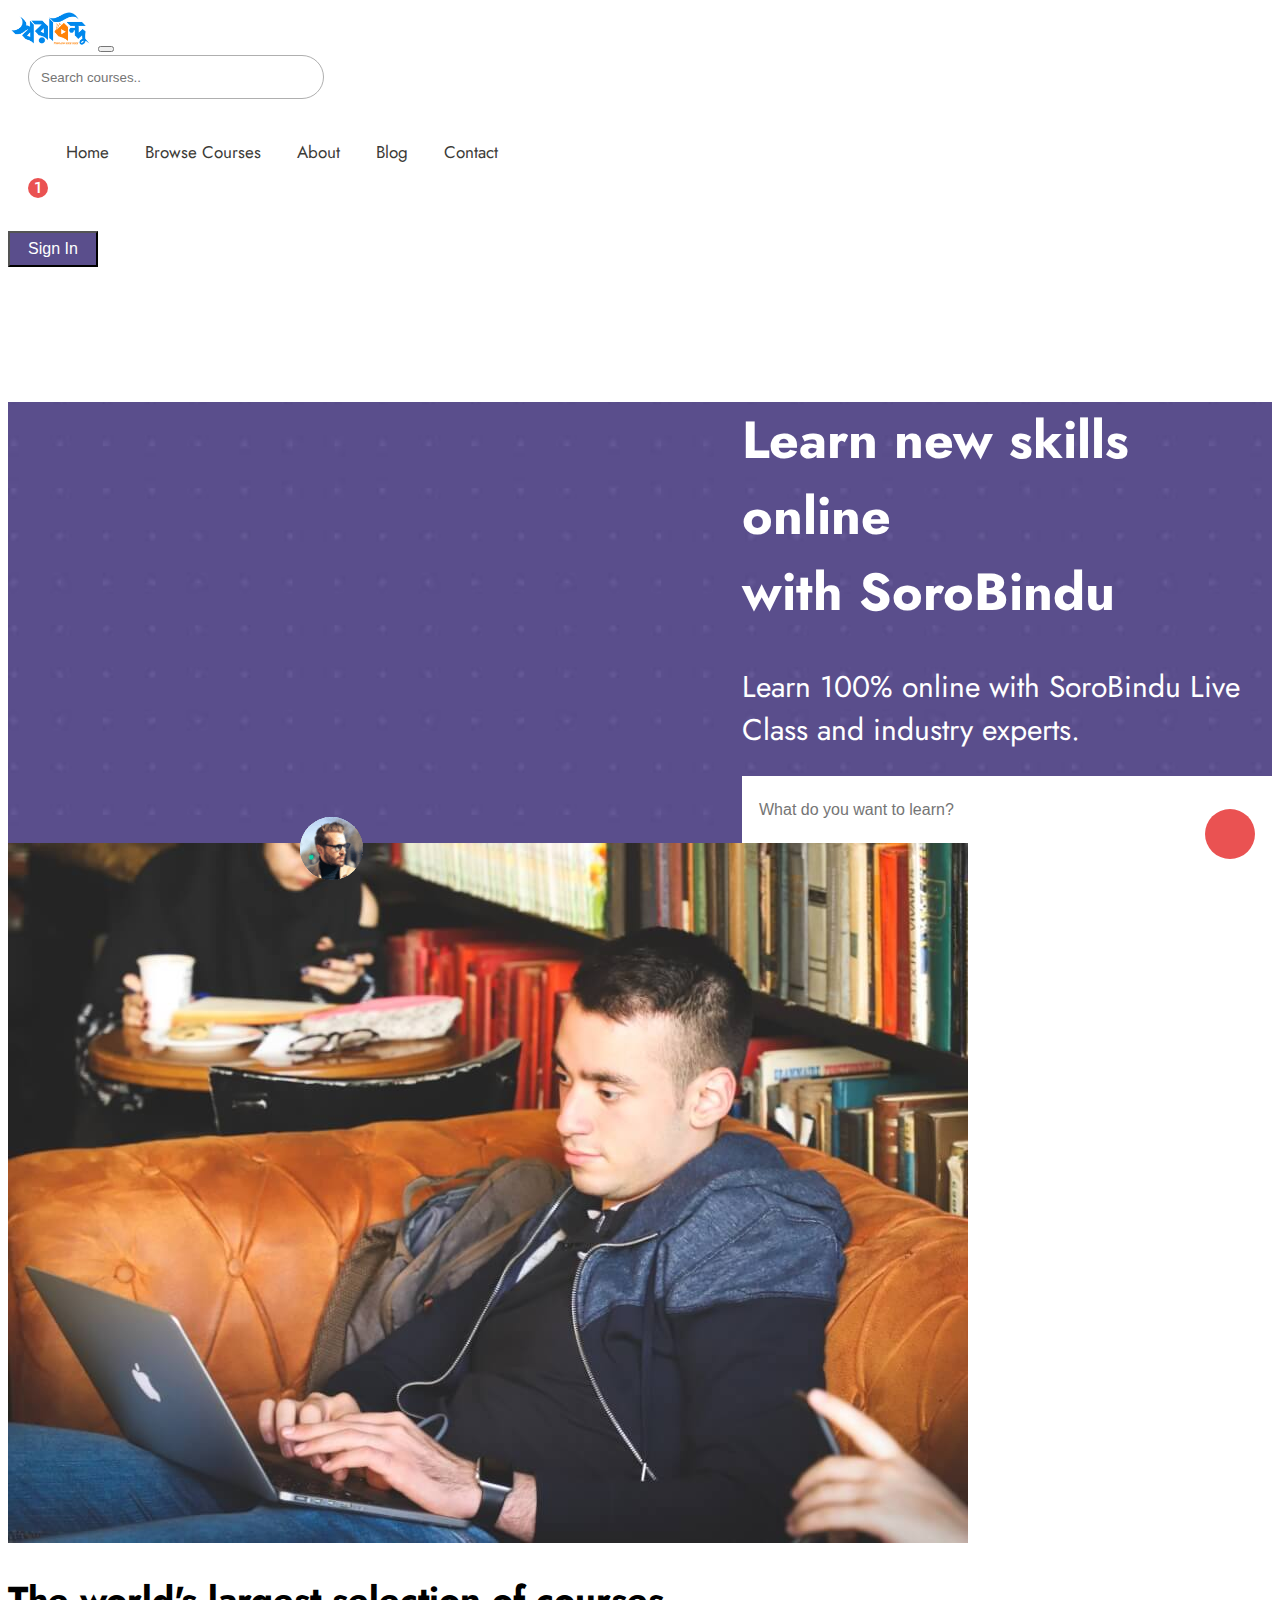
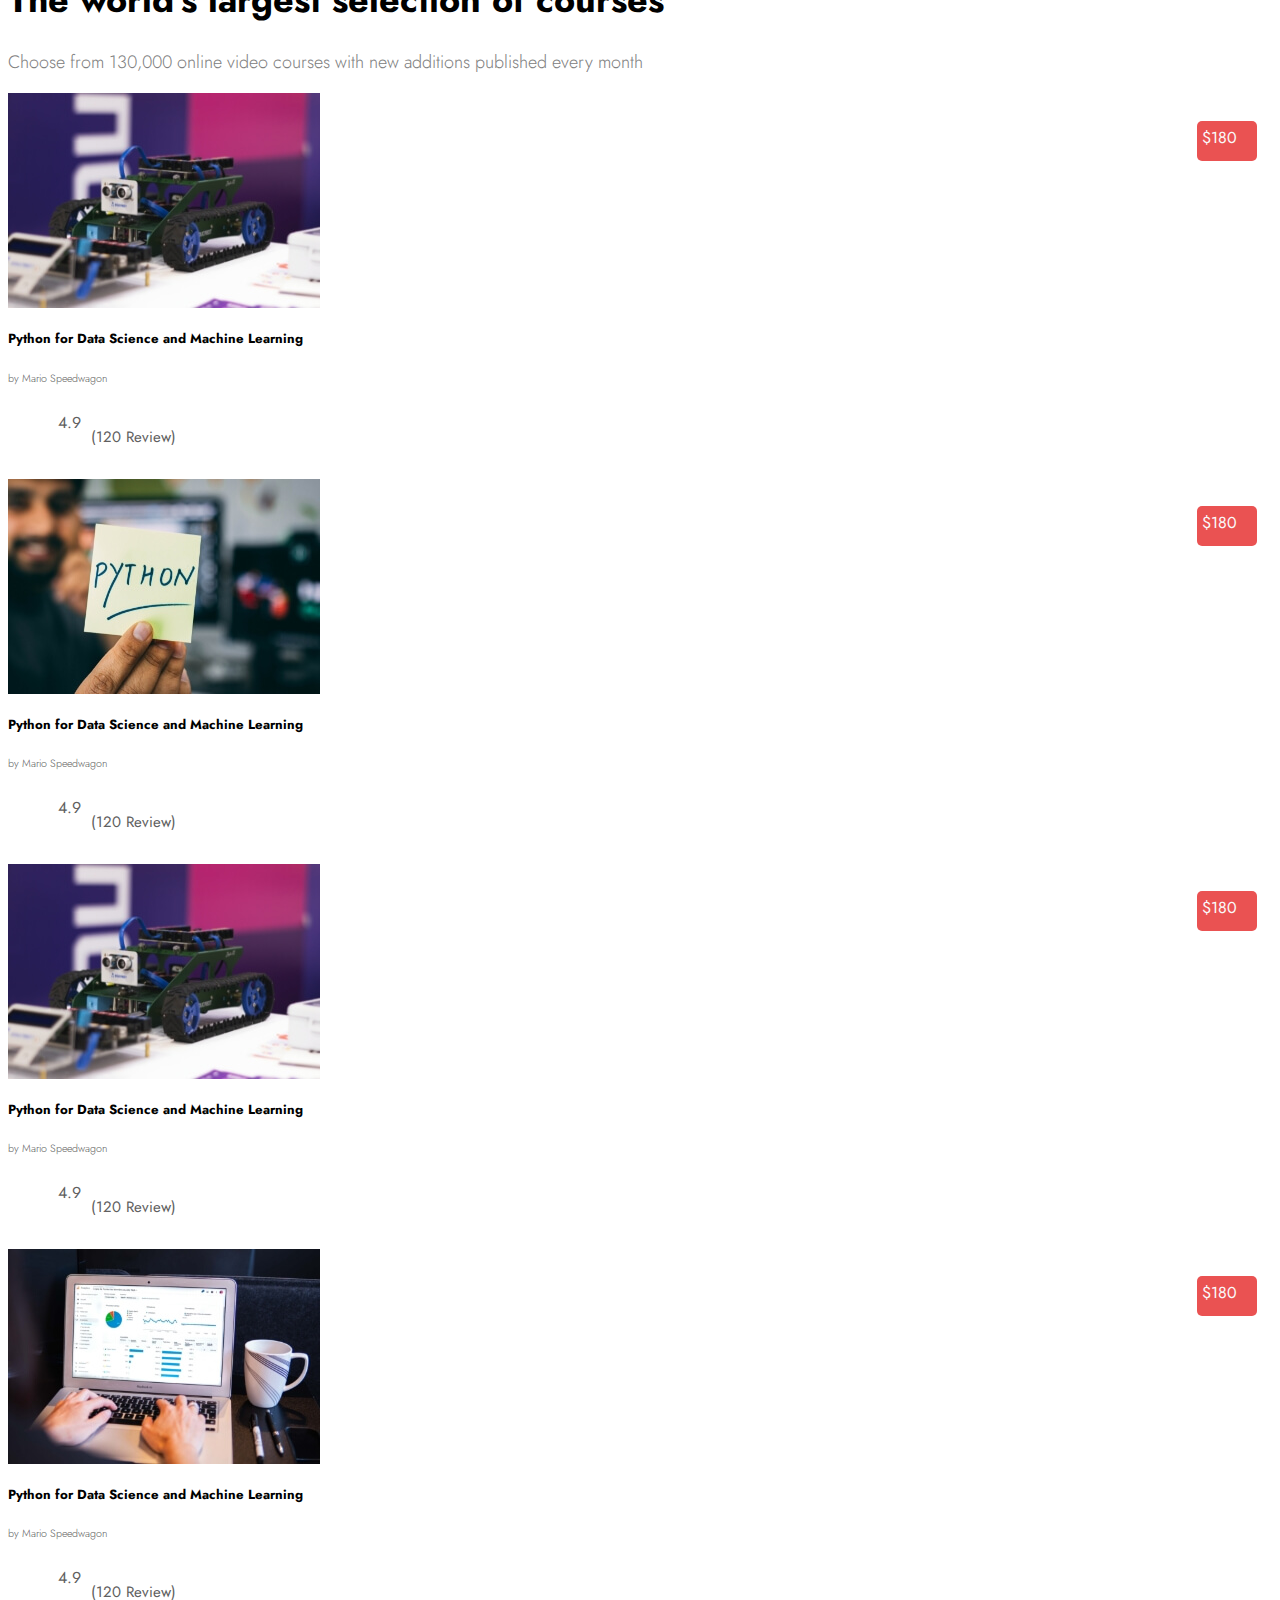
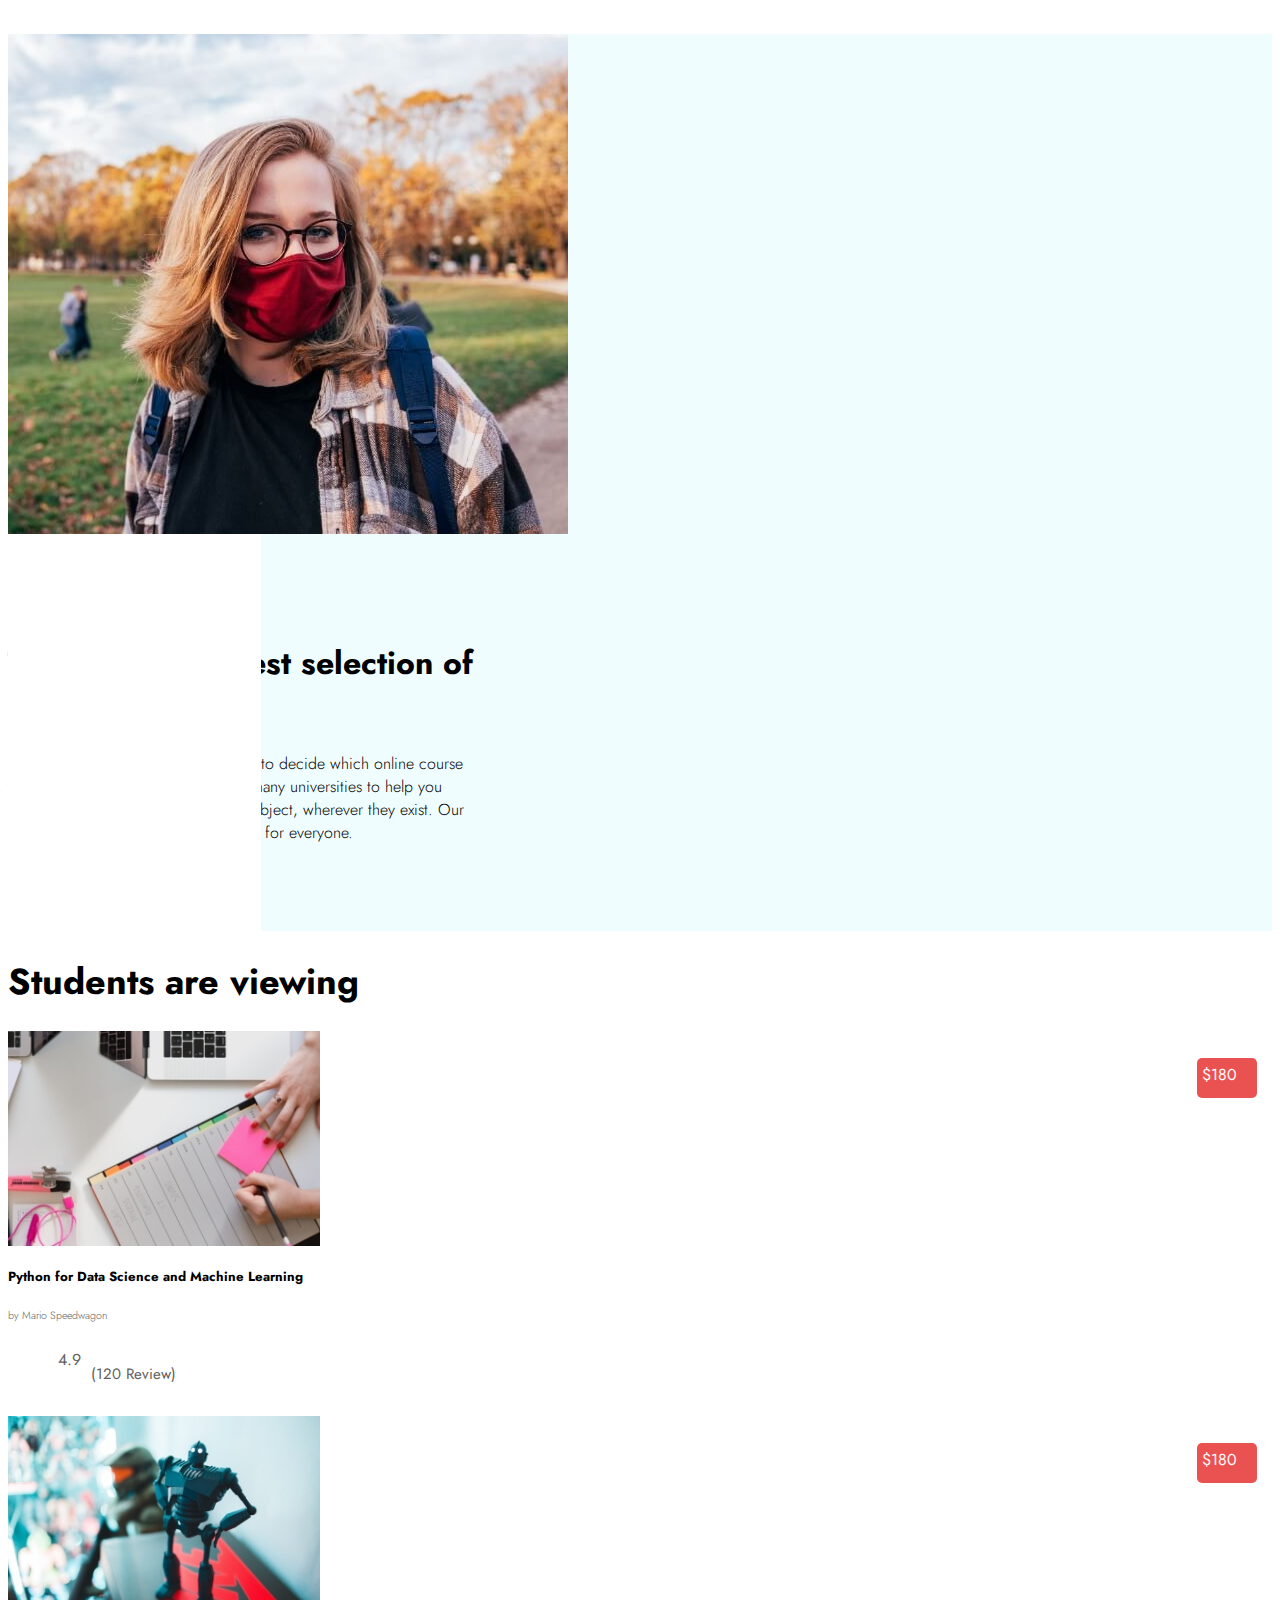
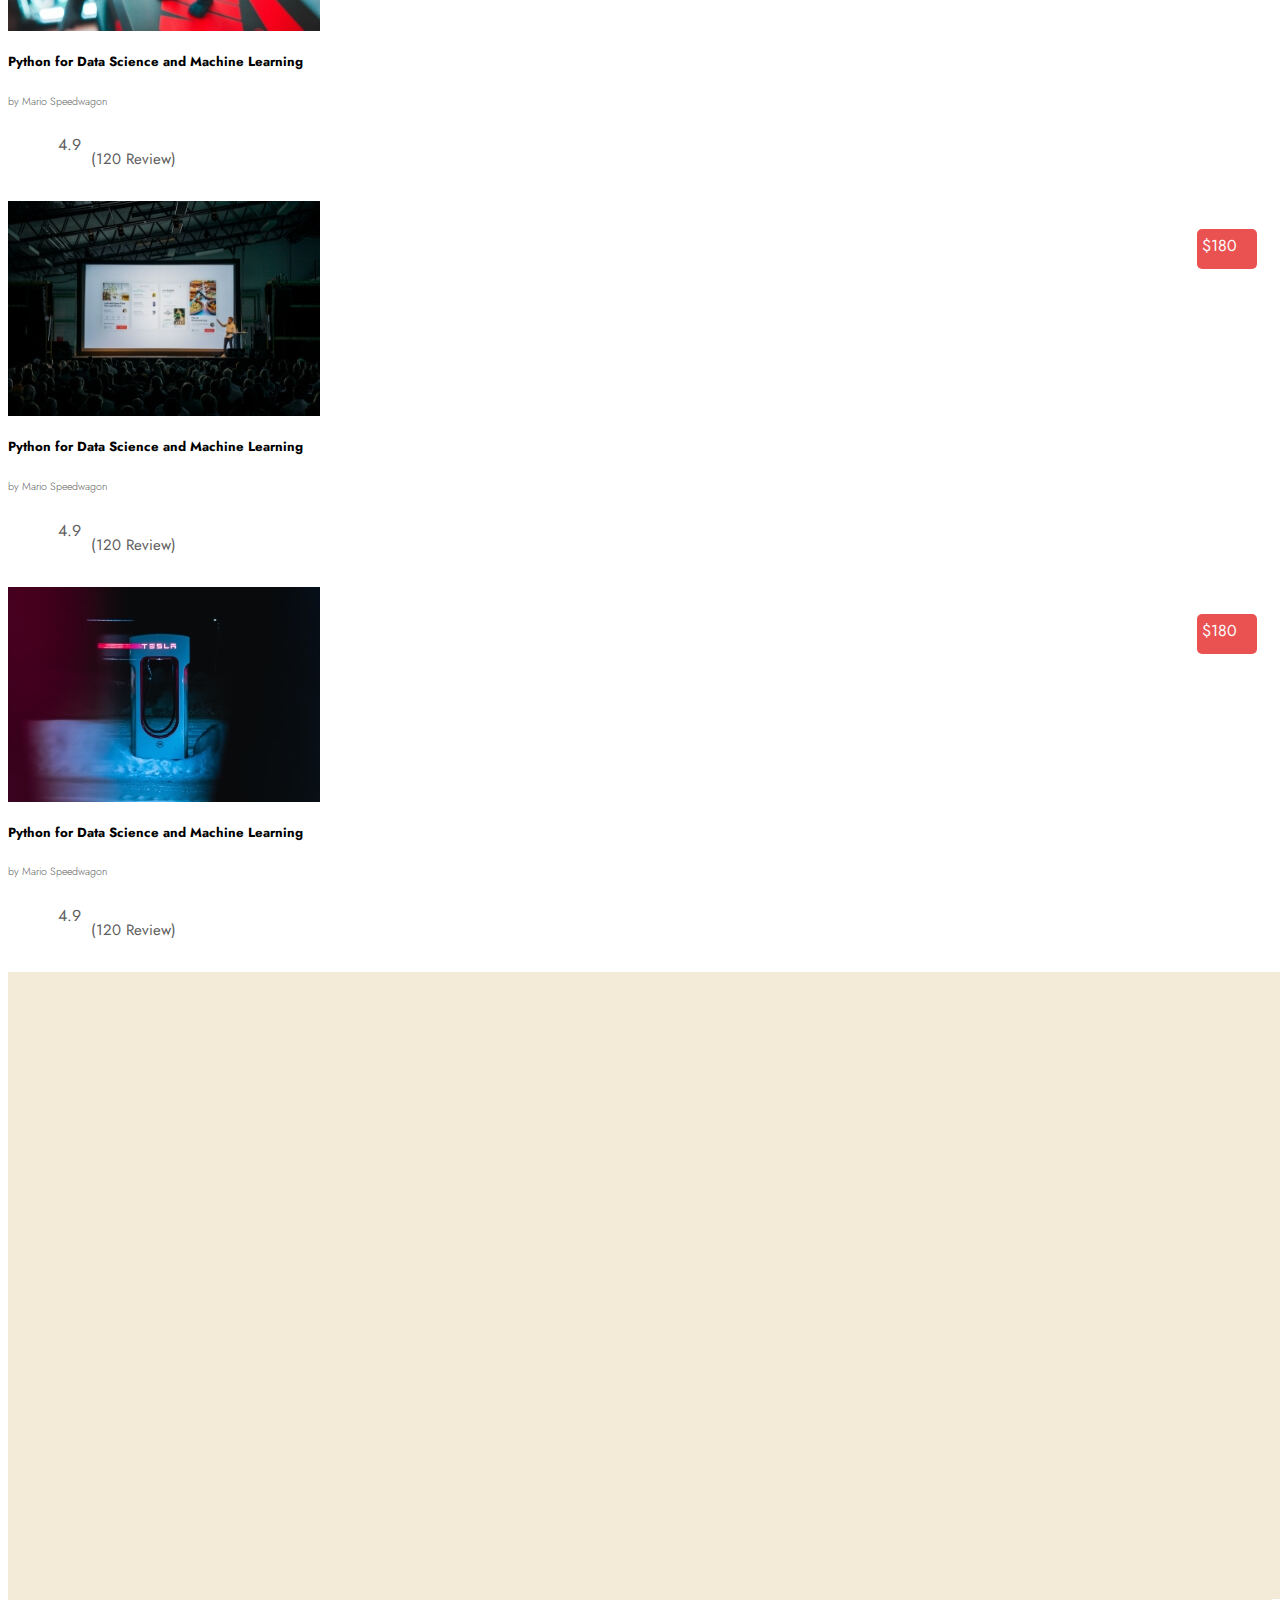
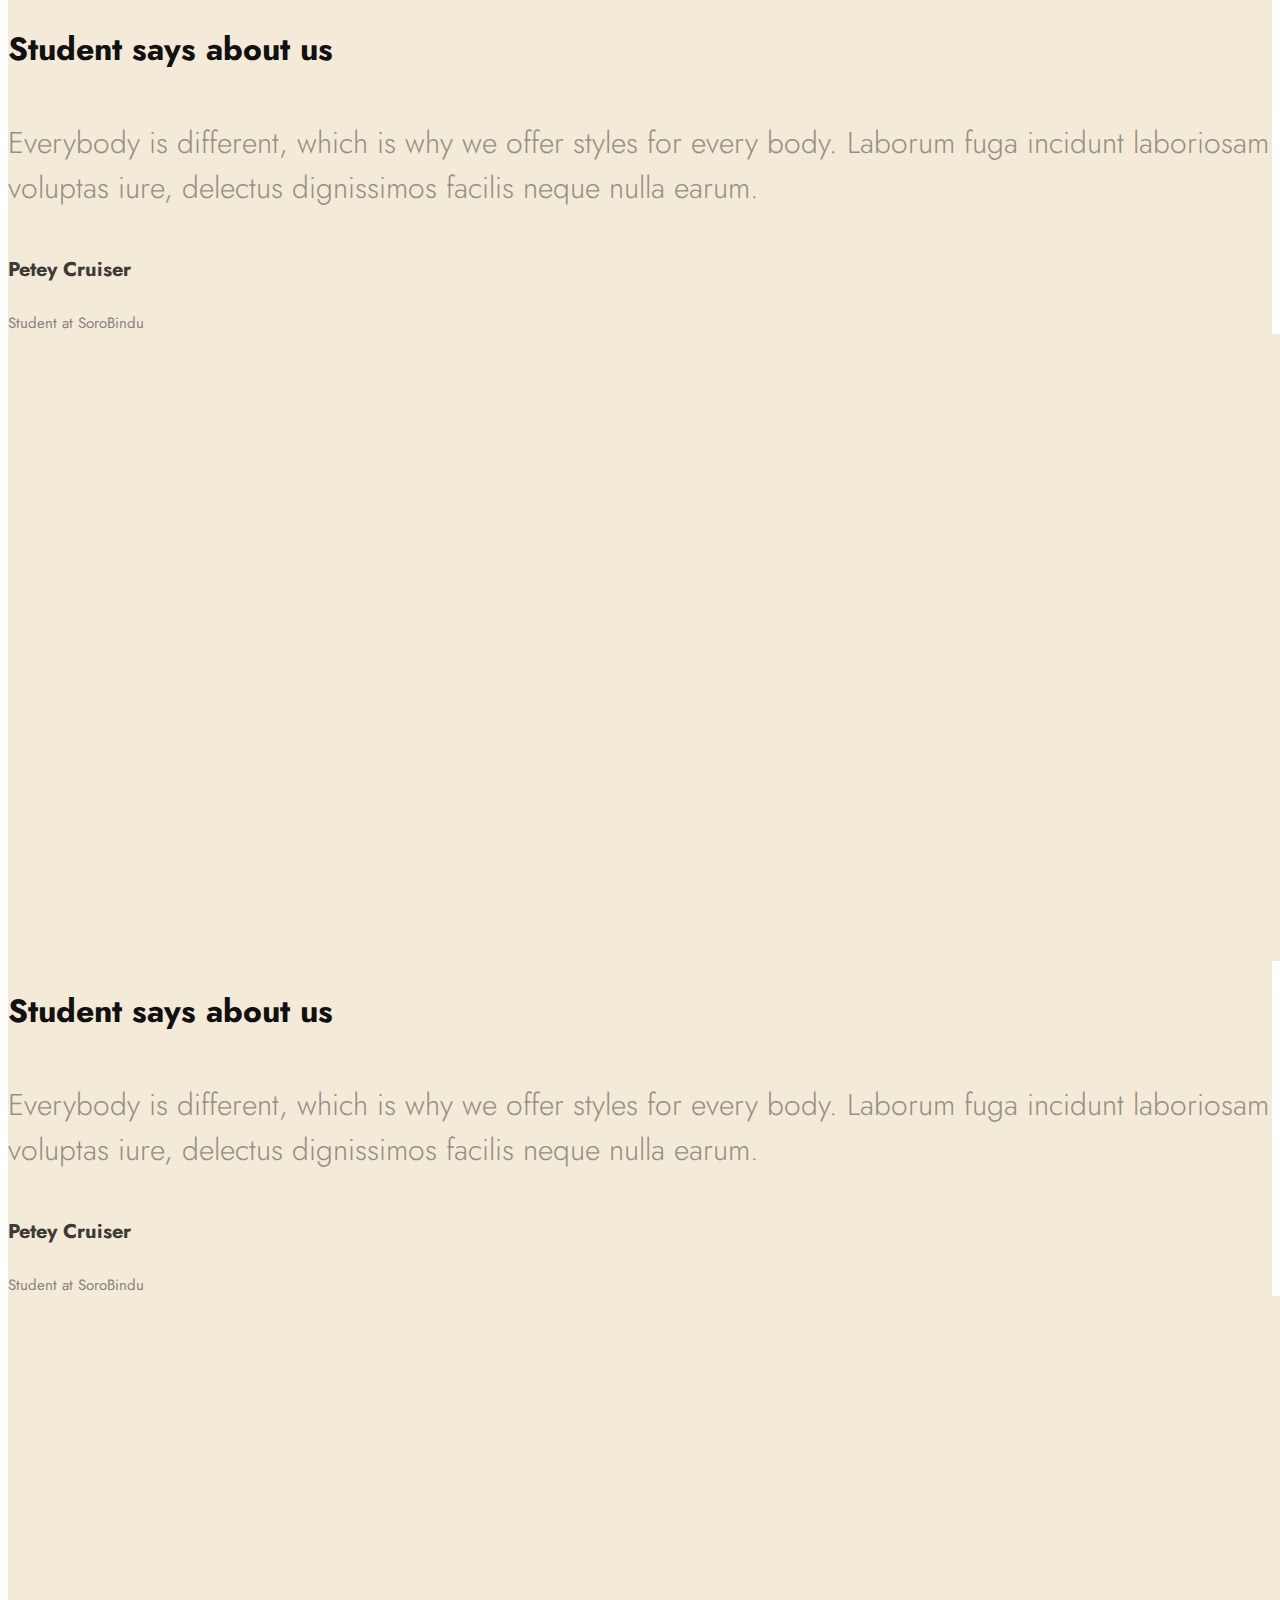
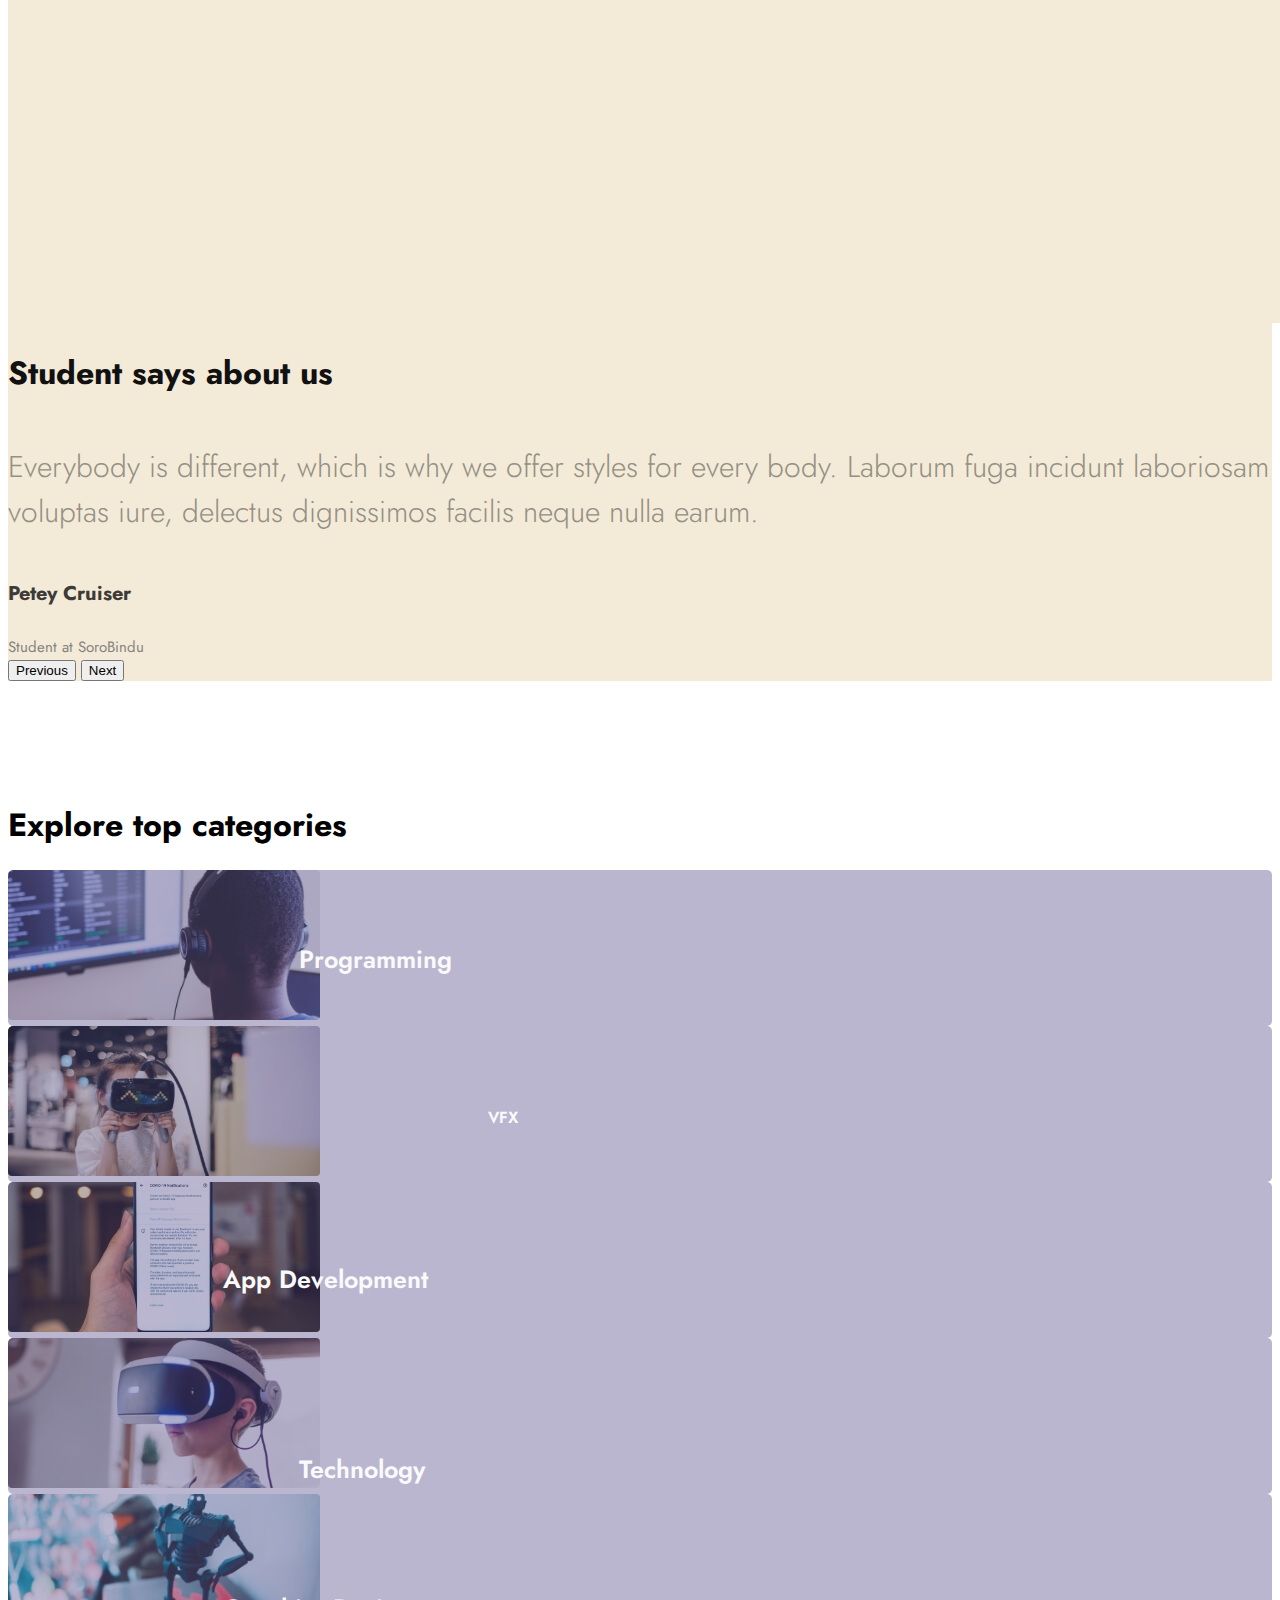
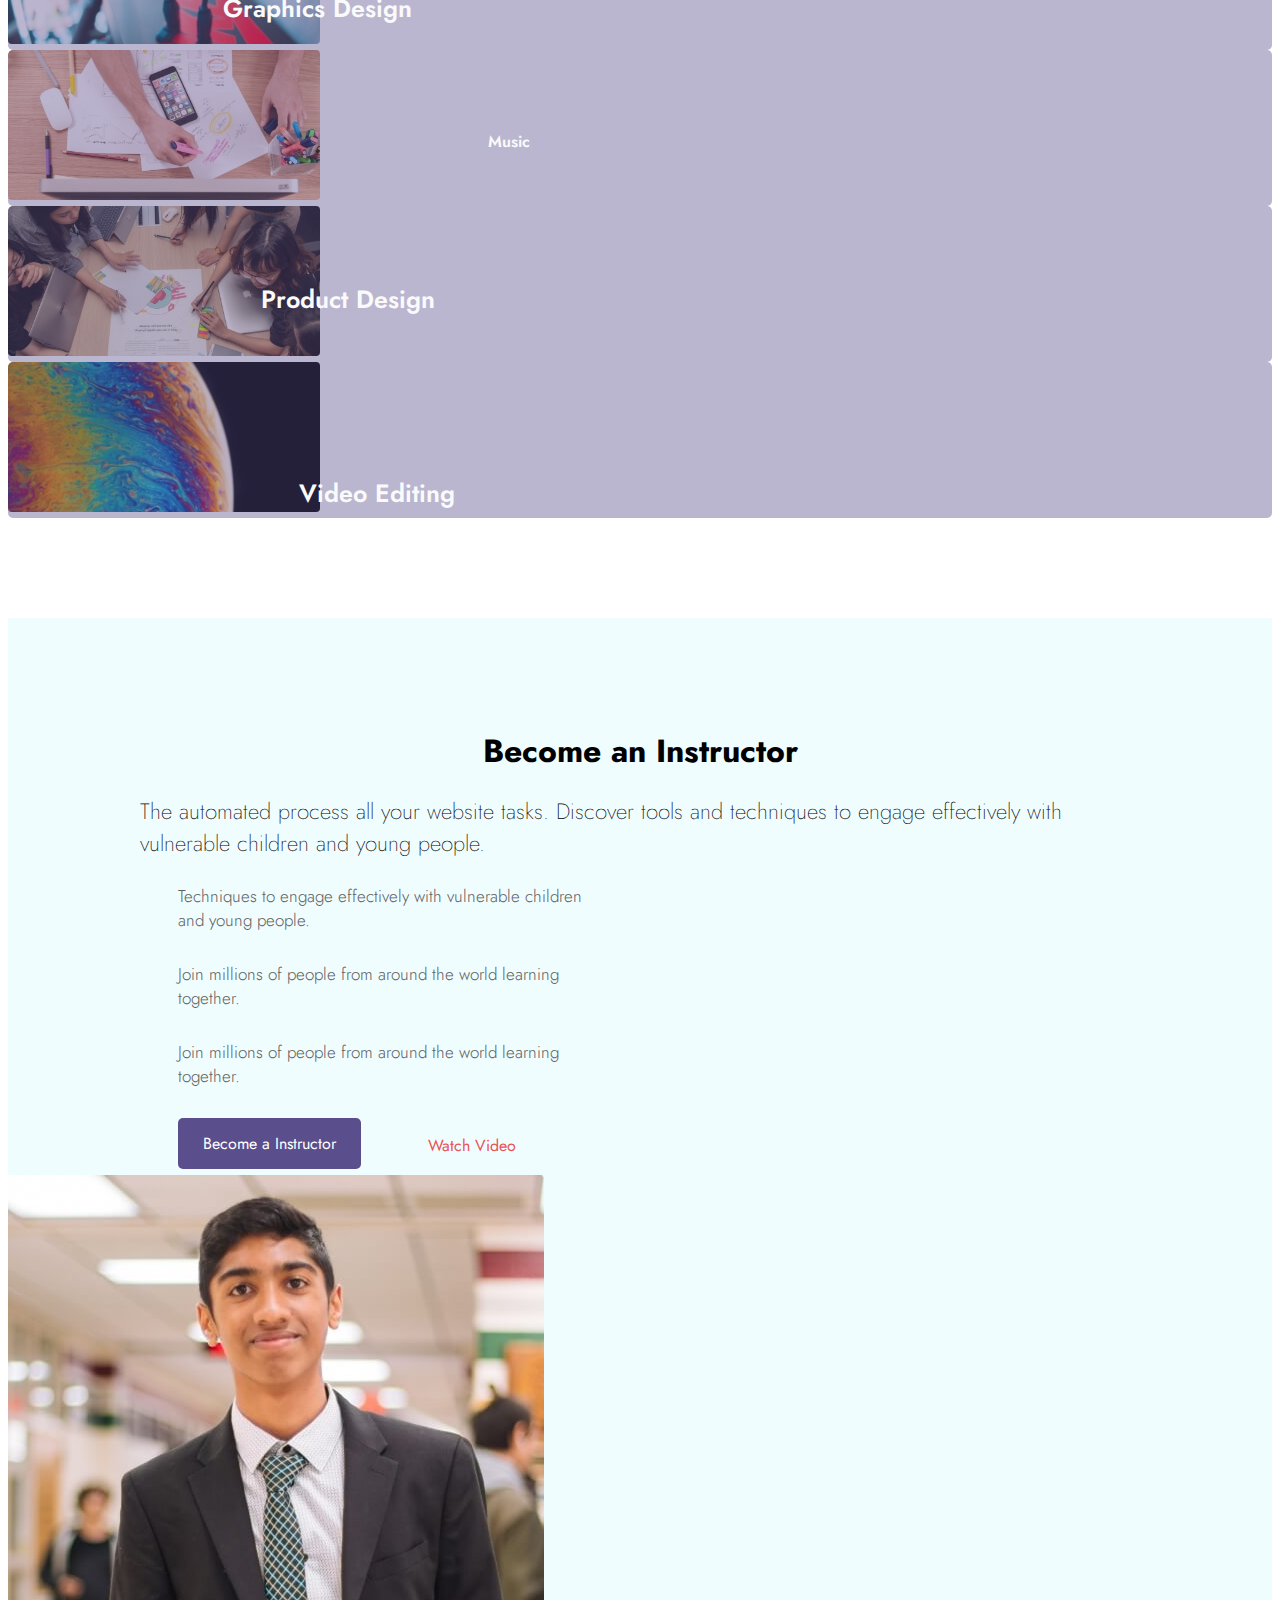
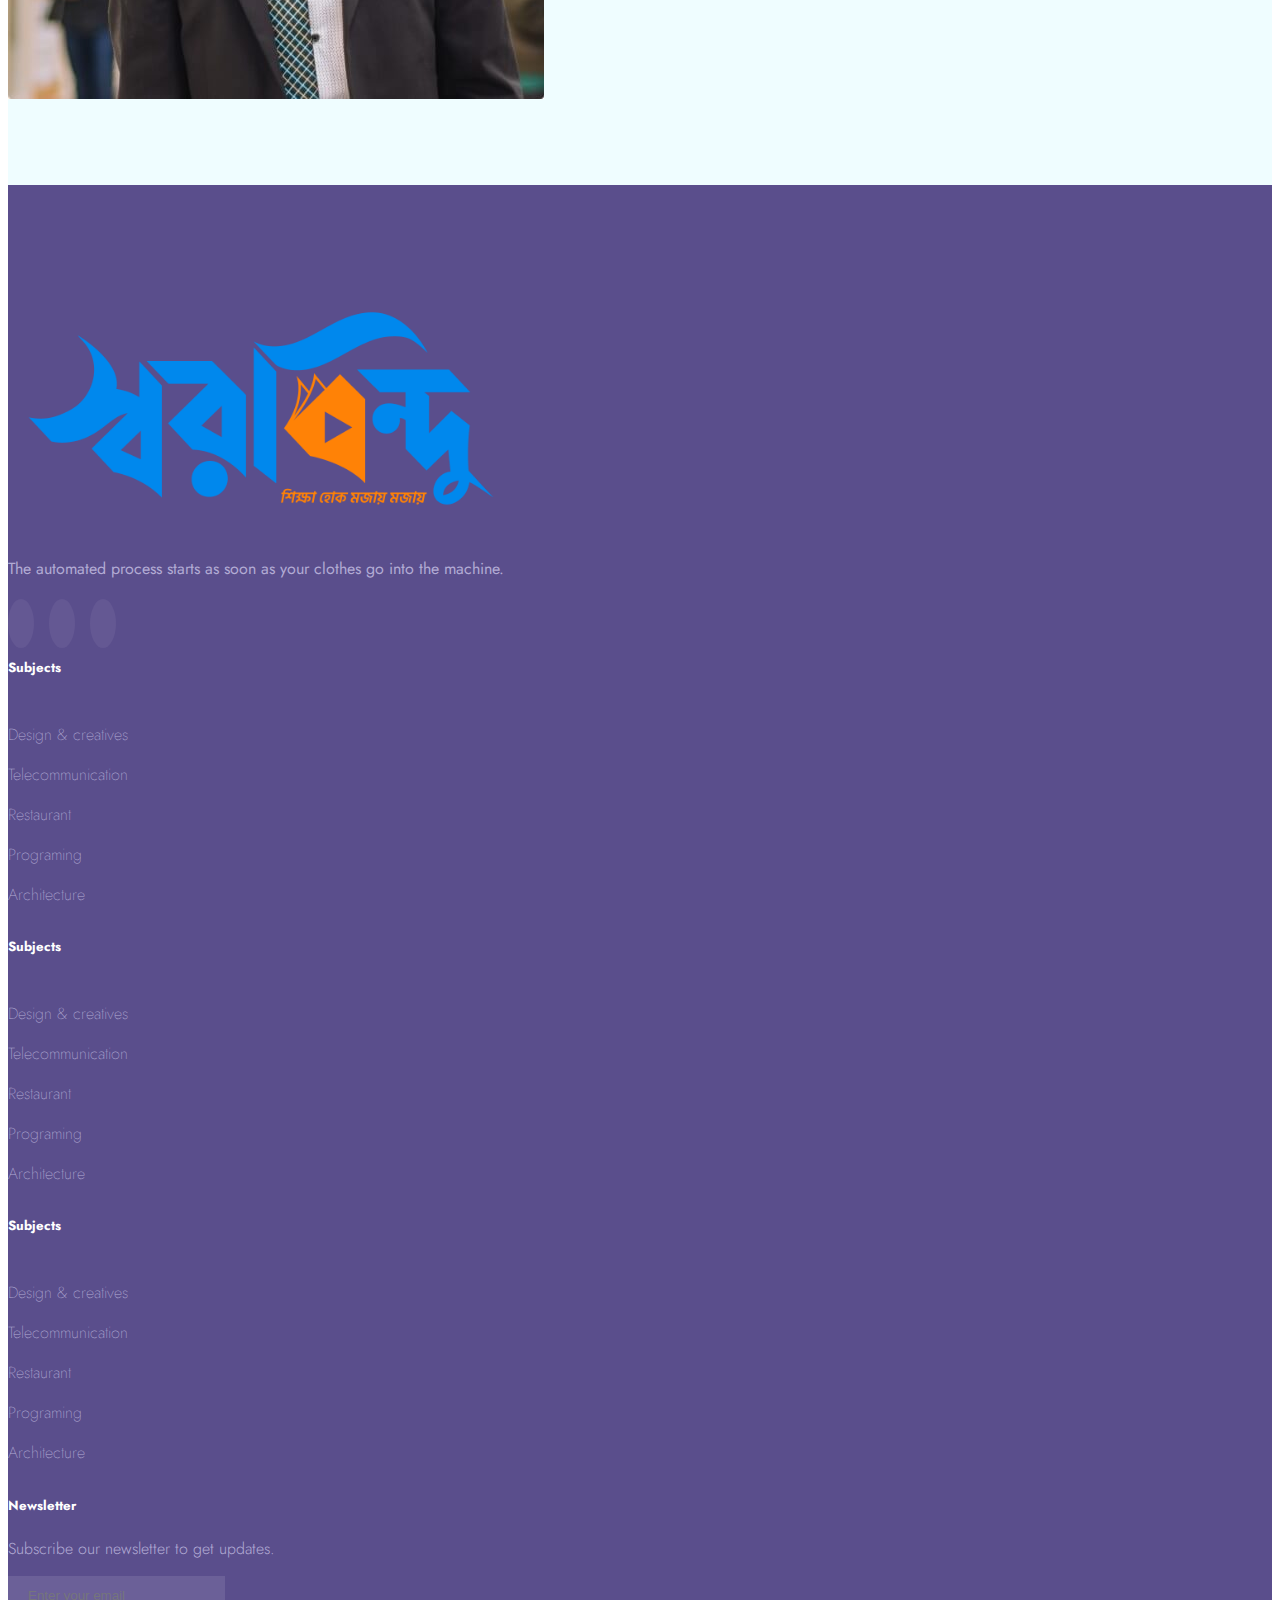
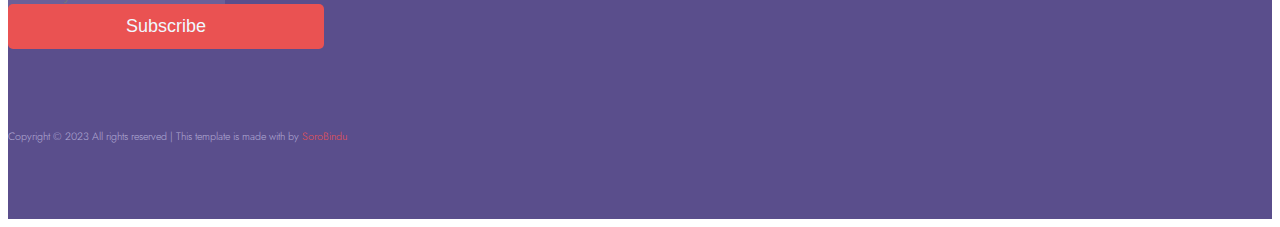
<file: index.html>
<!doctype html>
<html lang="en">
  <head>
    <meta charset="utf-8">
    <meta name="viewport" content="width=device-width, initial-scale=1">
    <title>Home | Page</title>
    <link href="https://cdn.jsdelivr.net/npm/bootstrap@5.3.0-alpha1/dist/css/bootstrap.min.css" rel="stylesheet" integrity="sha384-GLhlTQ8iRABdZLl6O3oVMWSktQOp6b7In1Zl3/Jr59b6EGGoI1aFkw7cmDA6j6gD" crossorigin="anonymous">
    <link rel="preconnect" href="https://fonts.googleapis.com">
    <link rel="preconnect" href="https://fonts.gstatic.com" crossorigin>
    <link href="https://fonts.googleapis.com/css2?family=Jost:ital,wght@0,100;0,200;0,300;0,400;0,500;0,600;1,100;1,200;1,300;1,400;1,500&display=swap" rel="stylesheet">
    <link rel="stylesheet" href="https://cdnjs.cloudflare.com/ajax/libs/font-awesome/6.2.1/css/all.min.css" integrity="sha512-MV7K8+y+gLIBoVD59lQIYicR65iaqukzvf/nwasF0nqhPay5w/9lJmVM2hMDcnK1OnMGCdVK+iQrJ7lzPJQd1w==" crossorigin="anonymous" referrerpolicy="no-referrer" />
    <link rel="stylesheet" href="https://cdn.lineicons.com/4.0/lineicons.css" />

    <link rel="icon" type="image/x-icon" href="./img/icon/favicon.png">
    <link rel="stylesheet" href="style.css">
  </head>
  <body>


    <a id="button"></a>
    <!-- //////////////////////Navbar-Section-St\\\\\\\\\\\\\\\\\\\\\\\\ -->

    <header class="sticky-top shadow-lg bg-white">
  
        <nav class="navbar navbar-expand-md navbar-light py-0">
              <div class="container">
        
                <a class="navbar-logo" href="#"><img src="./img/logo/Sorobindu_Lettermark-logo.png" alt=""></a>
                <button class="navbar-toggler d-lg-none" type="button" data-bs-toggle="collapse" data-bs-target="#collapsibleNavId" aria-controls="collapsibleNavId"
                    aria-expanded="false" aria-label="Toggle navigation">
                    <span class="navbar-toggler-icon"></span>
                </button>
                <div class="collapse navbar-collapse" id="collapsibleNavId">
                    <div class="search">
                        <span class="fa fa-search"></span>
                        <input placeholder="Search courses..">
                      </div>
                    <ul class="my-nav ms-auto mt-2 mt-lg-0">
                        <li><a class="underline" href="./index.html">Home</a></li>
                        <li><a class="underline" href="#">Browse Courses</a></li>
                        <li><a class="underline" href="./about.html">About</a></li>
                        <li><a class="underline" href="#">Blog</a>
                          <ul>
                            <li><a href="#">Blog</a></li>
                            <li><a href="#">Blog Details</a></li>
                            <li><a href="#">Element</a></li>
                          </ul>
                        </li>
                        <li><a class="underline" href="./contact.html">Contact</a></li>
                    </ul>

                    <div class="cart-icon">
                      <a href="#">
                        <i class="fa-solid fa-cart-shopping"></i>
                        <span>1</span>
                      </a>
                    </div>
                  
                    <button class="btn my-btn my-2 my-sm-0" type="submit">Sign In</button>
                </div>
          </div>
        </nav>
      </header>

<!-- /////////////////////Navbar-Section-End\\\\\\\\\\\\\\\\\\ -->


<!-- /* /////////////////Banner-Hero-Section-St\\\\\\\\\\\ */ -->

    <section class="hero-section">
        <div class="container-fluid g-0">
            <div class="row g-0">
                <div class="col-lg-6 hero-bg">

                    <div class="hero-content">
                        <h1>Learn new skills online<br>with SoroBindu</h1>
                        <p>Learn 100% online with SoroBindu Live Class and industry experts.</p>
        
                                      <!-- search bar  -->
                      <div class="input-group mb-3">
                        <input type="text" class="search-input" placeholder="What do you want to learn?" >
                        <!-- search bar btn  -->
                        <button class="btn search-btn" type="button">
                          <i class="fa-solid fa-magnifying-glass"></i>
                        </button>
                      </div>
                      </div>

                </div>
                <div class="col-lg-6">
                    <div class="banner-image">
                        <img src="./img/hero/h1_hero1.jpg" alt="">
                    </div>
                </div>
            </div>
        </div>
    </section>

<!-- /* /////////////////Banner-Hero-Section-End\\\\\\\\\\\ */ -->

    

<!-- /* /////////////////Testimonial-Section-1-St\\\\\\\\\\\ */ -->
     <section class="bg-white py-5">
        <div class="coursel-title text-center pt-5 pb-4">
            <h1>The world's largest selection of courses</h1>
            <p>Choose from 130,000 online video courses with new additions published every month</p>
        </div>
        <div class="container">
            <div class="row">
                <div class="col-lg-3 left-arrow">
                    <div class="coursel-content">
                        <img class="bg-opacity-100" src="./img/./gallery/courses2.jpg" alt="">
                        <h5 class="card-text">Python for Data Science and
                            Machine Learning</h5>
                            <h6>by Mario Speedwagon</h6>
                            <div class="coursel-rating">
                                <ul>
                                    <li><a href="#"><i class="fa-solid fa-star"></i></a></li>
                                    <li><a href="#"><i class="fa-solid fa-star"></i></a></li>
                                    <li><a href="#"><i class="fa-solid fa-star"></i></a></li>
                                    <li><a href="#"><i class="fa-solid fa-star"></i></a></li>
                                    <li><a href="#"><i class="fa-solid fa-star"></i></a></li>
                                    <li><span>4.9</span></li>
                                    <li> <a href="#"><p>(120 Review)</p></a></li>
                                </ul>
                               
                            </div>
                    </div>
                      </div>

                <div class="col-lg-3">
                    <div class="coursel-content">
                        <img src="./img/./gallery/courses1.jpg" alt="">
                        <h5 class="card-text">Python for Data Science and
                            Machine Learning</h5>
                            <h6>by Mario Speedwagon</h6>
                            <div class="coursel-rating">
                                <ul>
                                    <li><a href="#"><i class="fa-solid fa-star"></i></a></li>
                                    <li><a href="#"><i class="fa-solid fa-star"></i></a></li>
                                    <li><a href="#"><i class="fa-solid fa-star"></i></a></li>
                                    <li><a href="#"><i class="fa-solid fa-star"></i></a></li>
                                    <li><a href="#"><i class="fa-solid fa-star"></i></a></li>
                                    <li><span>4.9</span></li>
                                    <li> <a href="#"><p>(120 Review)</p></a></li>
                                </ul>
                               
                            </div>
                    </div>
                      </div>

                <div class="col-lg-3">
                    <div class="coursel-content">
                        <img src="./img/./gallery/courses2.jpg" alt="">
                        <h5 class="card-text">Python for Data Science and
                            Machine Learning</h5>
                            <h6>by Mario Speedwagon</h6>
                            <div class="coursel-rating">
                                <ul>
                                    <li><a href="#"><i class="fa-solid fa-star"></i></a></li>
                                    <li><a href="#"><i class="fa-solid fa-star"></i></a></li>
                                    <li><a href="#"><i class="fa-solid fa-star"></i></a></li>
                                    <li><a href="#"><i class="fa-solid fa-star"></i></a></li>
                                    <li><a href="#"><i class="fa-solid fa-star"></i></a></li>
                                    <li><span>4.9</span></li>
                                    <li> <a href="#"><p>(120 Review)</p></a></li>
                                </ul>
                               
                            </div>
                    </div>
                      </div>

                <div class="col-lg-3 right-arrow">
                    <div class="coursel-content">
                        <img src="./img/./gallery/courses3.jpg" alt="">
                        <h5 class="card-text">Python for Data Science and
                            Machine Learning</h5>
                            <h6>by Mario Speedwagon</h6>
                            <div class="coursel-rating">
                                <ul>
                                    <li><a href="#"><i class="fa-solid fa-star"></i></a></li>
                                    <li><a href="#"><i class="fa-solid fa-star"></i></a></li>
                                    <li><a href="#"><i class="fa-solid fa-star"></i></a></li>
                                    <li><a href="#"><i class="fa-solid fa-star"></i></a></li>
                                    <li><a href="#"><i class="fa-solid fa-star"></i></a></li>
                                    <li><span>4.9</span></li>
                                    <li> <a href="#"><p>(120 Review)</p></a></li>
                                </ul>
                               
                            </div>
                    </div>
                      </div>
                </div>
                
            </div>
        </div>
     </section>

<!-- /* /////////////////Testimonial-Section-1-End\\\\\\\\\\\ */ -->


<!-- /* /////////////////About-Section-St\\\\\\\\\\\ */ -->

        <section class="about-section">
           <div class="container">
            <div class="row">
                <div class="col-lg-6">
                    <div class="about-image">
                        <img src="./img/gallery/about1.jpg" alt="">
                    </div>
                </div>

                <div class="col-lg-6">
                    <div class="about-content">
                        <h1>The world's largest selection of <br> online courses</h1>
                        <p>Millions of people have used Kingster to decide which online course to take. We aggregate courses from many universities to help you find the best courses on almost any subject, wherever they exist. Our goal is to make online education work for everyone.
                        </p>
                       <div class="about-button">
                        <a href="#">Browse Courses</a>
                       </div>
                    </div>
                   </div>

            </div>
           </div>
        
        </section>

<!-- //////////////////About-Section-End\\\\\\\\\\\\\\\\\  -->


<!-- /* /////////////////Testimonial-Section-2-St\\\\\\\\\\\ */ -->

     <section class="bg-white py-4">
        <div class="coursel-title text-center pt-5 pb-4">
            <h1>Students are viewing</h1>
           
        </div>
        <div class="container">
            <div class="row">
                <div class="col-lg-3 left-arrow">
                    <div class="coursel-content">
                        <img src="./img/./gallery/courses5.jpg" alt="">
                        <h5 class="card-text">Python for Data Science and
                            Machine Learning</h5>
                            <h6>by Mario Speedwagon</h6>
                            <div class="coursel-rating">
                                <ul>
                                    <li><a href="#"><i class="fa-solid fa-star"></i></a></li>
                                    <li><a href="#"><i class="fa-solid fa-star"></i></a></li>
                                    <li><a href="#"><i class="fa-solid fa-star"></i></a></li>
                                    <li><a href="#"><i class="fa-solid fa-star"></i></a></li>
                                    <li><a href="#"><i class="fa-solid fa-star"></i></a></li>
                                    <li><span>4.9</span></li>
                                    <li> <a href="#"><p>(120 Review)</p></a></li>
                                </ul>
                               
                            </div>
                    </div>
                      </div>

                <div class="col-lg-3">
                    <div class="coursel-content">
                        <img src="./img/./gallery/courses6.jpg" alt="">
                        <h5 class="card-text">Python for Data Science and
                            Machine Learning</h5>
                            <h6>by Mario Speedwagon</h6>
                            <div class="coursel-rating">
                                <ul>
                                    <li><a href="#"><i class="fa-solid fa-star"></i></a></li>
                                    <li><a href="#"><i class="fa-solid fa-star"></i></a></li>
                                    <li><a href="#"><i class="fa-solid fa-star"></i></a></li>
                                    <li><a href="#"><i class="fa-solid fa-star"></i></a></li>
                                    <li><a href="#"><i class="fa-solid fa-star"></i></a></li>
                                    <li><span>4.9</span></li>
                                    <li> <a href="#"><p>(120 Review)</p></a></li>
                                </ul>
                               
                            </div>
                    </div>
                      </div>

                <div class="col-lg-3">
                    <div class="coursel-content">
                        <img src="./img/./gallery/courses7.jpg" alt="">
                        <h5 class="card-text">Python for Data Science and
                            Machine Learning</h5>
                            <h6>by Mario Speedwagon</h6>
                            <div class="coursel-rating">
                                <ul>
                                    <li><a href="#"><i class="fa-solid fa-star"></i></a></li>
                                    <li><a href="#"><i class="fa-solid fa-star"></i></a></li>
                                    <li><a href="#"><i class="fa-solid fa-star"></i></a></li>
                                    <li><a href="#"><i class="fa-solid fa-star"></i></a></li>
                                    <li><a href="#"><i class="fa-solid fa-star"></i></a></li>
                                    <li><span>4.9</span></li>
                                    <li> <a href="#"><p>(120 Review)</p></a></li>
                                </ul>
                               
                            </div>
                    </div>
                      </div>

                <div class="col-lg-3 right-arrow">
                    <div class="coursel-content">
                        <img src="./img/./gallery/courses8.jpg" alt="">
                        <h5 class="card-text">Python for Data Science and
                            Machine Learning</h5>
                            <h6>by Mario Speedwagon</h6>
                            <div class="coursel-rating">
                                <ul>
                                    <li><a href="#"><i class="fa-solid fa-star"></i></a></li>
                                    <li><a href="#"><i class="fa-solid fa-star"></i></a></li>
                                    <li><a href="#"><i class="fa-solid fa-star"></i></a></li>
                                    <li><a href="#"><i class="fa-solid fa-star"></i></a></li>
                                    <li><a href="#"><i class="fa-solid fa-star"></i></a></li>
                                    <li><span>4.9</span></li>
                                    <li> <a href="#"><p>(120 Review)</p></a></li>
                                </ul>
                               
                            </div>
                    </div>
                      </div>
                </div>
                
            </div>
        </div>
     </section>

<!-- /* /////////////////Testimonial-Section-2-end\\\\\\\\\\\ */ -->

<!-- ///////////////About-carousel-section-st\\\\\\\\\\\\\ -->
     
    <section class="bg-warnin">
           
        <div class="container">
            <div class="row">
                <div id="carouselExampleCaptions" class="carousel slide"  data-bs-ride="carousel" data-interval="1">
                    
                    <div class="carousel-inner">
                      <div class="carousel-item active">
                        <img src="./Untitled.png" class="d-block w-100" alt="...">
                        <div class="carousel-caption d-none d-md-block">
                            <h1>Student says about us</h1>
                          <p>Everybody is different, which is why we offer styles for every body. Laborum fuga incidunt laboriosam voluptas iure, delectus dignissimos facilis neque nulla earum.</p>
                        <div class="carouser-content">
                            <img src="./img/gallery/founder-img.png" alt="">
                            <h4>Petey Cruiser</h4>
                            <span>Student at SoroBindu</span>
                        </div>
                        </div>
                      </div>
                      <div class="carousel-item">
                        <img src="./Untitled.png" class="d-block w-100" alt="...">
                        <div class="carousel-caption d-none d-md-block">
                            <h1>Student says about us</h1>
                            <p>Everybody is different, which is why we offer styles for every body. Laborum fuga incidunt laboriosam voluptas iure, delectus dignissimos facilis neque nulla earum.</p>
                          <div class="carouser-content">
                            <img src="./img/gallery/founder-img.png" alt="">
                            <h4>Petey Cruiser</h4>
                            <span>Student at SoroBindu</span>
                        </div>
                        </div>
                      </div>
                      <div class="carousel-item">
                        <img src="./Untitled.png" class="d-block w-100" alt="...">
                        <div class="carousel-caption d-none d-md-block">
                            <h1>Student says about us</h1>
                            <p>Everybody is different, which is why we offer styles for every body. Laborum fuga incidunt laboriosam voluptas iure, delectus dignissimos facilis neque nulla earum.</p>
                          <div class="carouser-content">
                            <img src="./img/gallery/founder-img.png" alt="">
                            <h4>Petey Cruiser</h4>
                            <span>Student at SoroBindu</span>
                        </div>
                        </div>
                      </div>
                    </div>
                    <button class="carousel-control-prev" type="button" data-bs-target="#carouselExampleCaptions" data-bs-slide="prev">
                      <span class="carousel-control-prev-icon" aria-hidden="true"></span>
                      <span class="visually-hidden">Previous</span>
                    </button>
                    <button class="carousel-control-next" type="button" data-bs-target="#carouselExampleCaptions" data-bs-slide="next">
                      <span class="carousel-control-next-icon" aria-hidden="true"></span>
                      <span class="visually-hidden">Next</span>
                    </button>
                  </div>
            </div>
        </div>
    </section>

<!-- ///////////////About-carousel-section-end\\\\\\\\\\\\\ -->


<!-- /* //////////////////Gallery-section-St\\\\\\\\\\\\\\\\\\\\\ */ -->

    <section class="gallery-section bg-white">
        <div class="gallery-title text-center">
            <h1>Explore top categories</h1>
        </div>
        <div class="container">
            <div class="row">
                <div class="col-lg-3">
                    <div class="gallery-sub-inner">
                        <div class="gallery-content mt-5">
                            <img src="./img/gallery/categories1.jpg" alt="Programming">
                           <div class="gallery-inner">
                            <h1>Programming</h1>
                            <a href="#">View Courses</a>
                           </div>
                        </div>
                    </div>
                   
                </div>

                <div class="col-lg-3">
                    <div class="gallery-sub-inner">
                        <div class="gallery-content mt-5">
                            <img src="./img/gallery/categories2.jpg" alt="VFX">
                           <div class="gallery-inner">
                            <h4>VFX</h4>
                            <a href="#">View Courses</a>
                           </div>
                        </div>
                    </div>
                    
                </div>

                <div class="col-lg-3">
                    <div class="gallery-sub-inner">
                        <div class="gallery-content mt-5">
                            <img src="./img/gallery/categories3.jpg" alt="App Development">
                           <div class="gallery-inner">
                            <h3>App Development</h3>
                            <a href="#">View Courses</a>
                           </div>
                        </div>
                    </div>
                    
                </div>

                <div class="col-lg-3">
                    <div class="gallery-sub-inner">
                        <div class="gallery-content mt-5">
                            <img src="./img/gallery/categories4.jpg" alt="Technology">
                           <div class="gallery-inner">
                            <h6>Technology</h6>
                            <a href="#">View Courses</a>
                           </div>
                        </div>
                    </div>
                    
                </div>

            </div>
            <div class="row">

                <div class="col-lg-3">
                    <div class="gallery-sub-inner">
                        <div class="gallery-content mt-4">
                            <img src="./img/gallery/categories5.jpg" alt="Graphics Design">
                           <div class="gallery-inner">
                            <h5>Graphics Design</h5>
                            <a href="#">View Courses</a>
                           </div>
                        </div>
                    </div>
                    
                </div>

                <div class="col-lg-3">
                    <div class="gallery-sub-inner">
                        <div class="gallery-content mt-4">
                            <img src="./img/gallery/categories6.jpg" alt="Music">
                           <div class="gallery-inner">
                            <h4>Music</h4>
                            <a href="#">View Courses</a>
                           </div>
                        </div>
                    </div>
                    
                </div>

                <div class="col-lg-3">
                    <div class="gallery-sub-inner">
                        <div class="gallery-content mt-4">
                            <img src="./img/gallery/categories7.jpg" alt="Product Design">
                           <div class="gallery-inner">
                            <h2>Product Design</h2>
                            <a href="#">View Courses</a>
                           </div>
                        </div>
                    </div>
                    <div class="gallery-button">
                        
                    </div>
                    
                </div>

                <div class="col-lg-3">
                    <div class="gallery-sub-inner">
                        <div class="gallery-content mt-4">
                            <img src="./img/gallery/categories8.jpg" alt="Video Editing">
                           <div class="gallery-inner">
                            <h6>Video Editing</h6>
                            <a href="#">View Courses</a>
                           </div>
                        </div>
                    </div>
                </div>
                
            </div>
        </div>
    </section>

<!-- /* //////////////////Gallery-section-St\\\\\\\\\\\\\\\\\\\\\ */ -->


<!-- /* /////////////////////Post-Section-St\\\\\\\\\\\\\\\\\\\\\\\\\\\\ */ -->

    <section class="post-section">
        <div class="container">
            <div class="row">
                <div class="col-lg-6">
                    <div class="post-content">
                        <h1>Become an Instructor</h1>
                        <p>The automated process all your website tasks. Discover tools and techniques to engage effectively with vulnerable children and young people.</p>
                    </div>
                    <div class="post-text">
                        <span><i class="fa-solid fa-check"></i></span>
                        <p>Techniques to engage effectively with vulnerable children <br> and young people.</p>
                        <span><i class="fa-solid fa-check"></i></span>
                        <p>Join millions of people from around the world learning <br> together.</p>
                       <span> <i class="fa-solid fa-check"></i></span>
                       <p>Join millions of people from around the world learning <br> together.</p>
                    </div>
                    <div class="post-button mt-lg-1">
                        <a href="#">Become a Instructor</a>
                       </div>
                     <div class="post-video-icon">
                      <a href="#"> <i class="fa-solid fa-play"></i></a>
                       <a href="#"><span>Watch Video</span></a>
                     </div>
                </div>
                <div class="col-lg-6">
                    <div class="post-image">
                        <img src="./img/gallery/about2.jpg" alt="">
                    </div>
                </div>
            </div>
        </div>
    </section>

<!-- /* /////////////////////Post-Section-End\\\\\\\\\\\\\\\\\\\\\\\\\\\\ */ -->


<!-- /* /////////////////Back-To-Top-Button-St\\\\\\\\\\\\\\\\\\\\\\\ */ -->


    <section class="animation-btn">
        <div class="animation-aro">
        <a href="#"><span><i class="lni lni-angle-double-up"></i></span></a>
        </div>
    </section>

<!-- /* /////////////////Back-To-Top-Button-End\\\\\\\\\\\\\\\\\\\\\\\ */ -->


<!-- /* /////////////////Footer-Section-St\\\\\\\\\\\\\\\\\\\\\\\ */ -->

    <section class="footer">
        <div class="container">
            <div class="row">
                <div class="col-lg-3">
                    <div class="footer-content">
                        <div class="footer-logo">
                            <img src="./img/logo/Sorobindu_Lettermark-logo.png" alt="">
                        </div>
                        <p>The automated process starts as soon as your
                            clothes go into the machine.</p>
                          
                    </div>
                    <div class="footer-social-icon">
                        <ul>
                            <li><a href="#"><i class="fa-brands fa-twitter"></i></a></li>
                            <li><a href="#"><i class="fa-brands fa-facebook-f"></i></a></li>
                            <li><a href="#"><i class="fa-brands fa-pinterest-p"></i></a></li>
                        </ul>
                    </div>
                </div>
                <div class="col-lg-2">
                    <div class="footer-text">
                        <h5>Subjects</h5>
                        <ul>
                            <li><a href="#">Design & creatives</a></li>
                            <li><a href="#">Telecommunication</a></li>
                            <li><a href="#">Restaurant</a></li>
                            <li><a href="#">Programing</a></li>
                            <li><a href="#">Architecture</a></li>
                        </ul>
                    </div>
                </div>
                <div class="col-lg-2">
                    <div class="footer-text">
                        <h5>Subjects</h5>
                        <ul>
                            <li><a href="#">Design & creatives</a></li>
                            <li><a href="#">Telecommunication</a></li>
                            <li><a href="#">Restaurant</a></li>
                            <li><a href="#">Programing</a></li>
                            <li><a href="#">Architecture</a></li>
                        </ul>
                    </div>
                </div>
                <div class="col-lg-2">
                    <div class="footer-text">
                        <h5>Subjects</h5>
                        <ul>
                            <li><a href="#">Design & creatives</a></li>
                            <li><a href="#">Telecommunication</a></li>
                            <li><a href="#">Restaurant</a></li>
                            <li><a href="#">Programing</a></li>
                            <li><a href="#">Architecture</a></li>
                        </ul>
                    </div>
                </div>
                <div class="col-lg-3">
                    <div class="footer-form">
                        <h5>Newsletter</h5>
                        <p>Subscribe our newsletter to get updates.</p>
                        <form action="#">
                            <input class="form-control" type="email" placeholder="Enter your email"> <br>
                            <button type="submit" class="form-control">Subscribe</button>
                        </form>
                    </div>
                </div>
            </div>
        </div>

                <div class="sub-footer text-center">
                    <h6>Copyright © 2023 All rights reserved | This template is made with <span><i class="fa-solid fa-heart"></i></span> by <span><a href="https://sorobindu.com/">SoroBindu</a></span></h6>
                </div>

    </section>

<!-- /* /////////////////Footer-Section-End\\\\\\\\\\\\\\\\\\\\\\\ */ -->




    
    <script src="https://cdn.jsdelivr.net/npm/bootstrap@5.3.0-alpha1/dist/js/bootstrap.bundle.min.js" integrity="sha384-w76AqPfDkMBDXo30jS1Sgez6pr3x5MlQ1ZAGC+nuZB+EYdgRZgiwxhTBTkF7CXvN" crossorigin="anonymous"></script>
  </body>
</html>
</file>
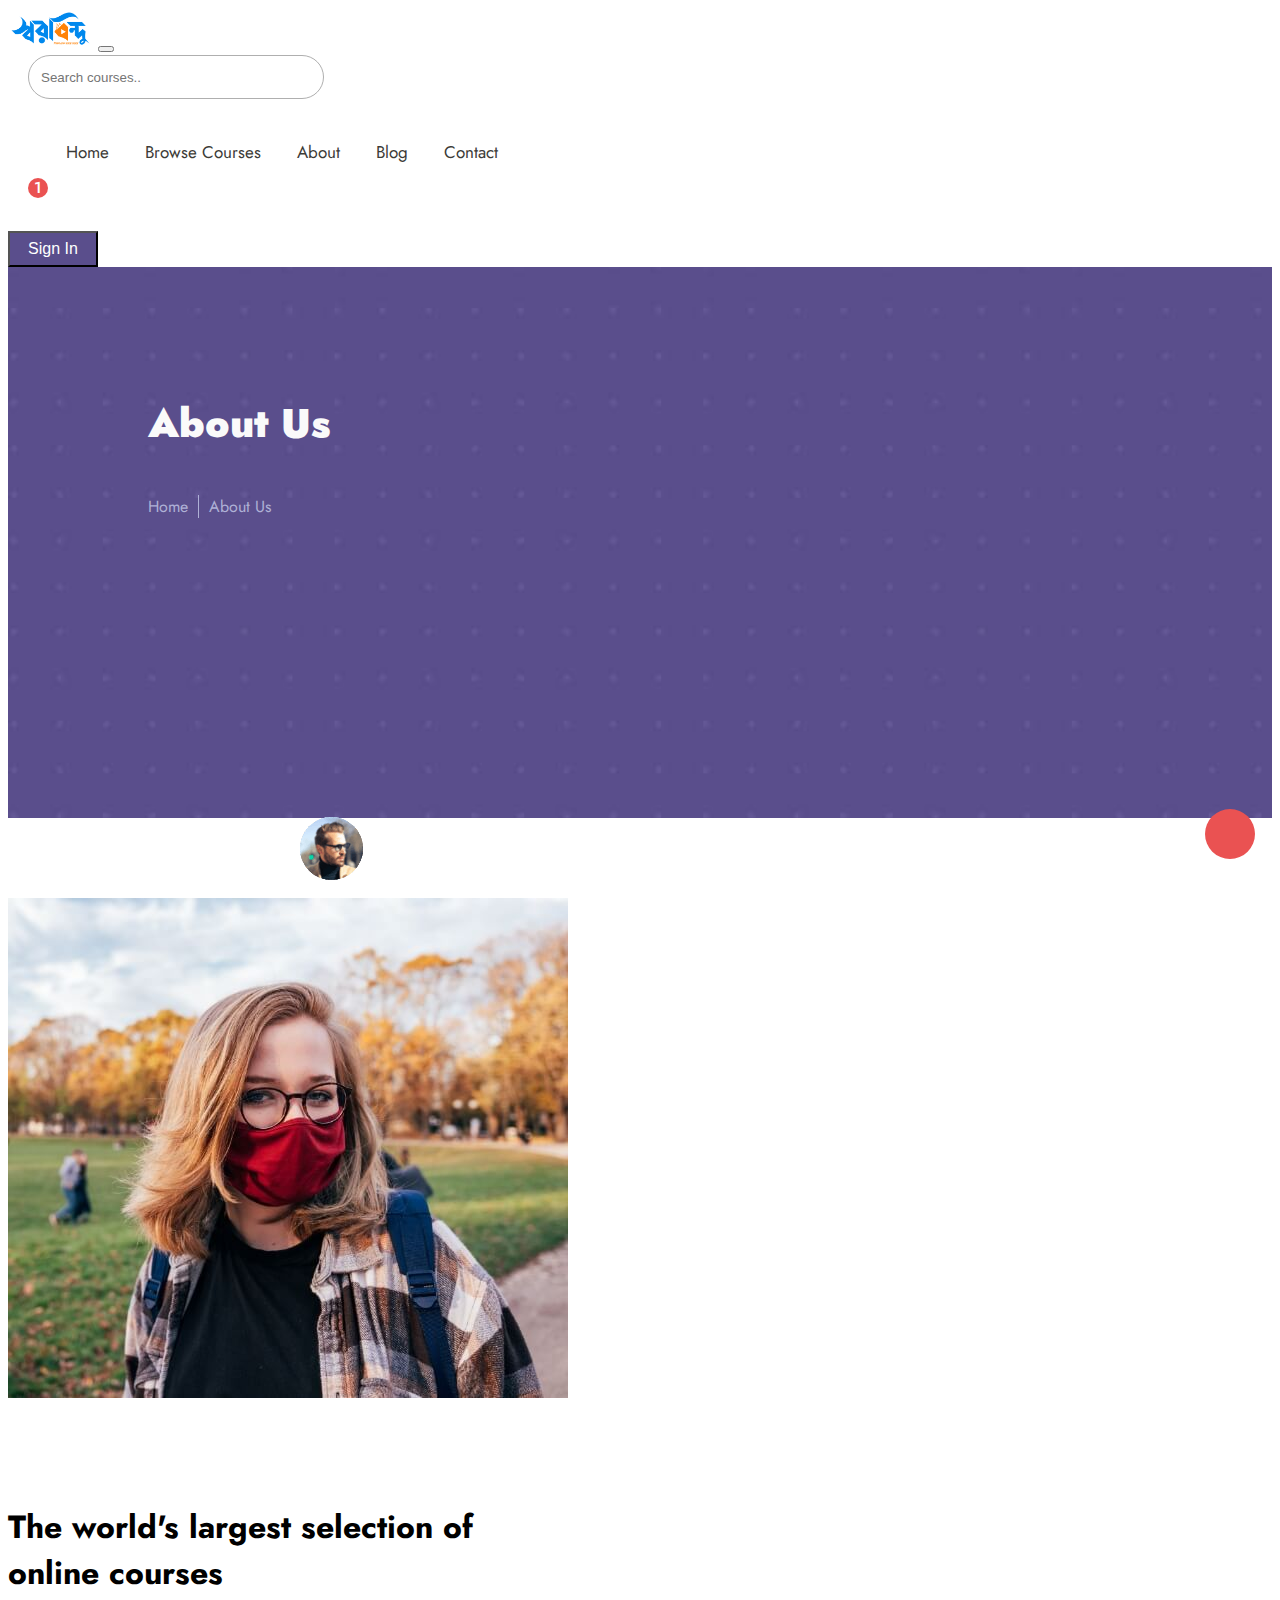
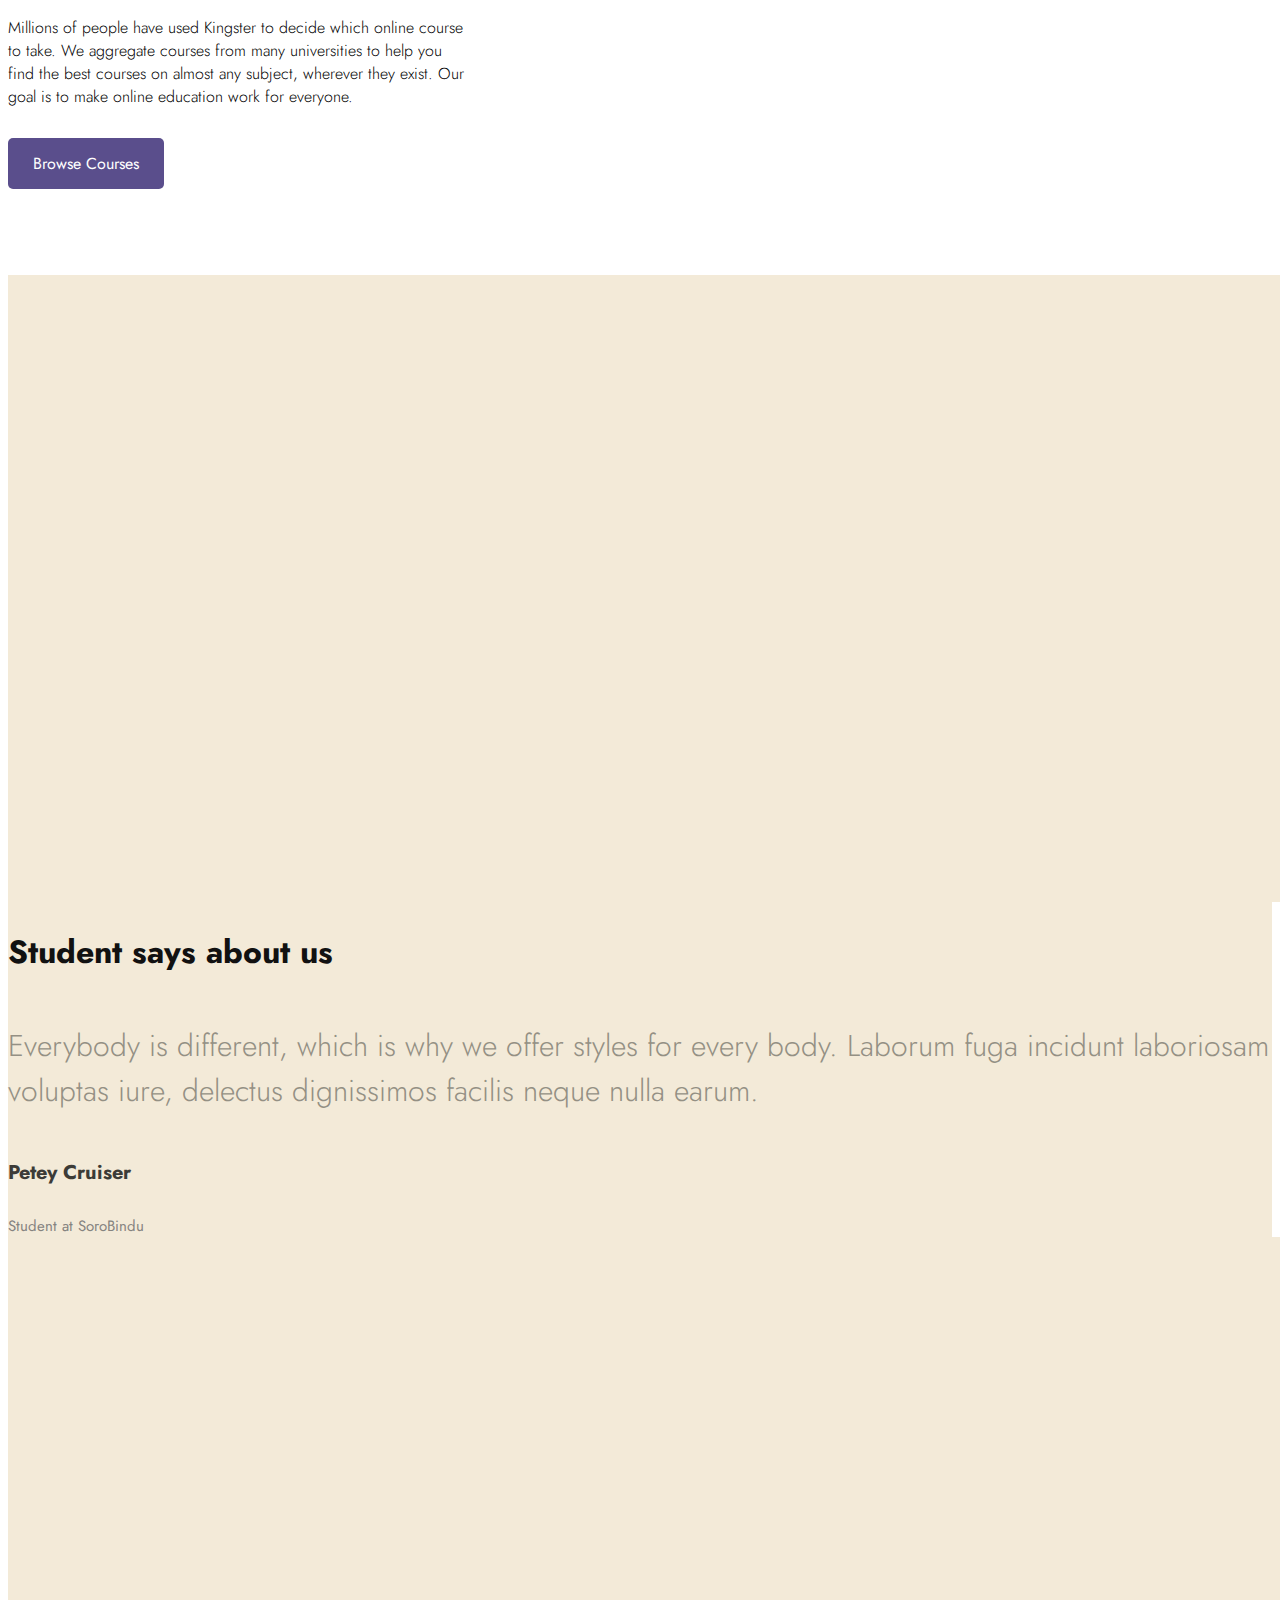
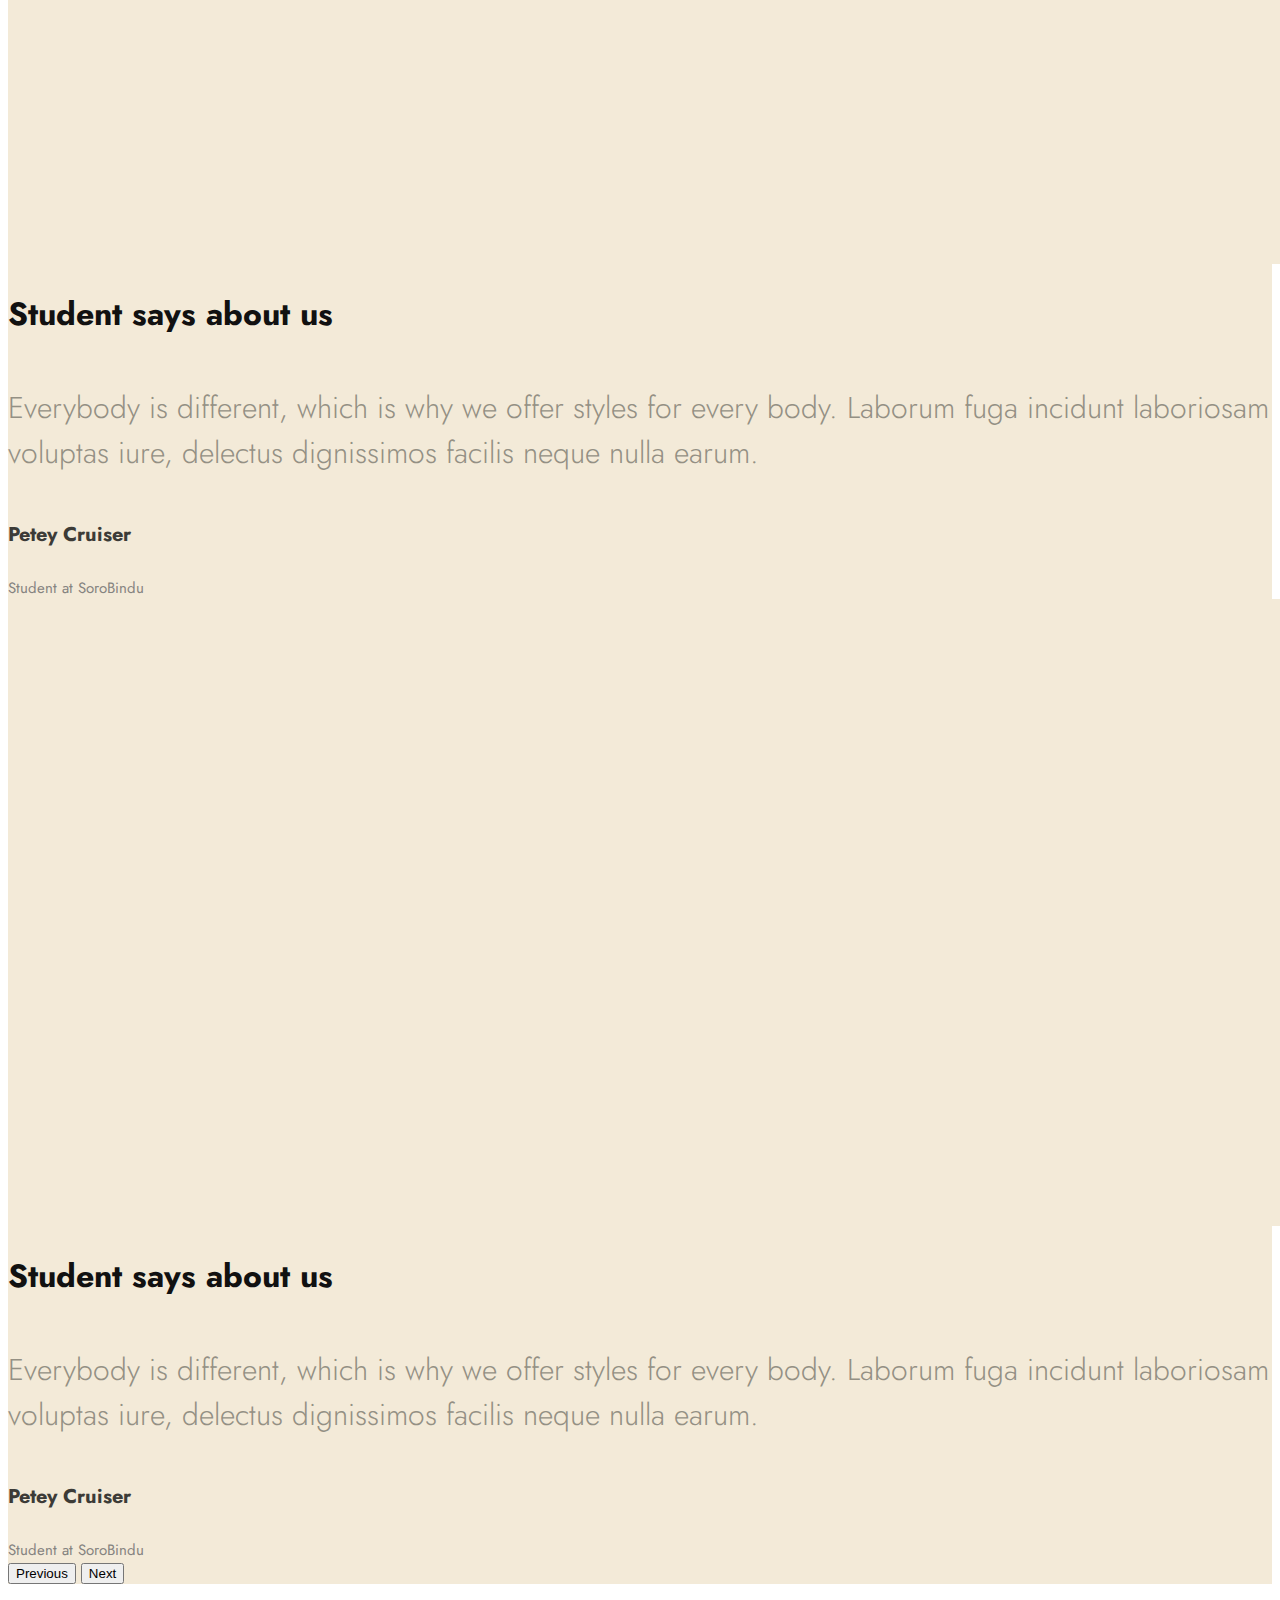
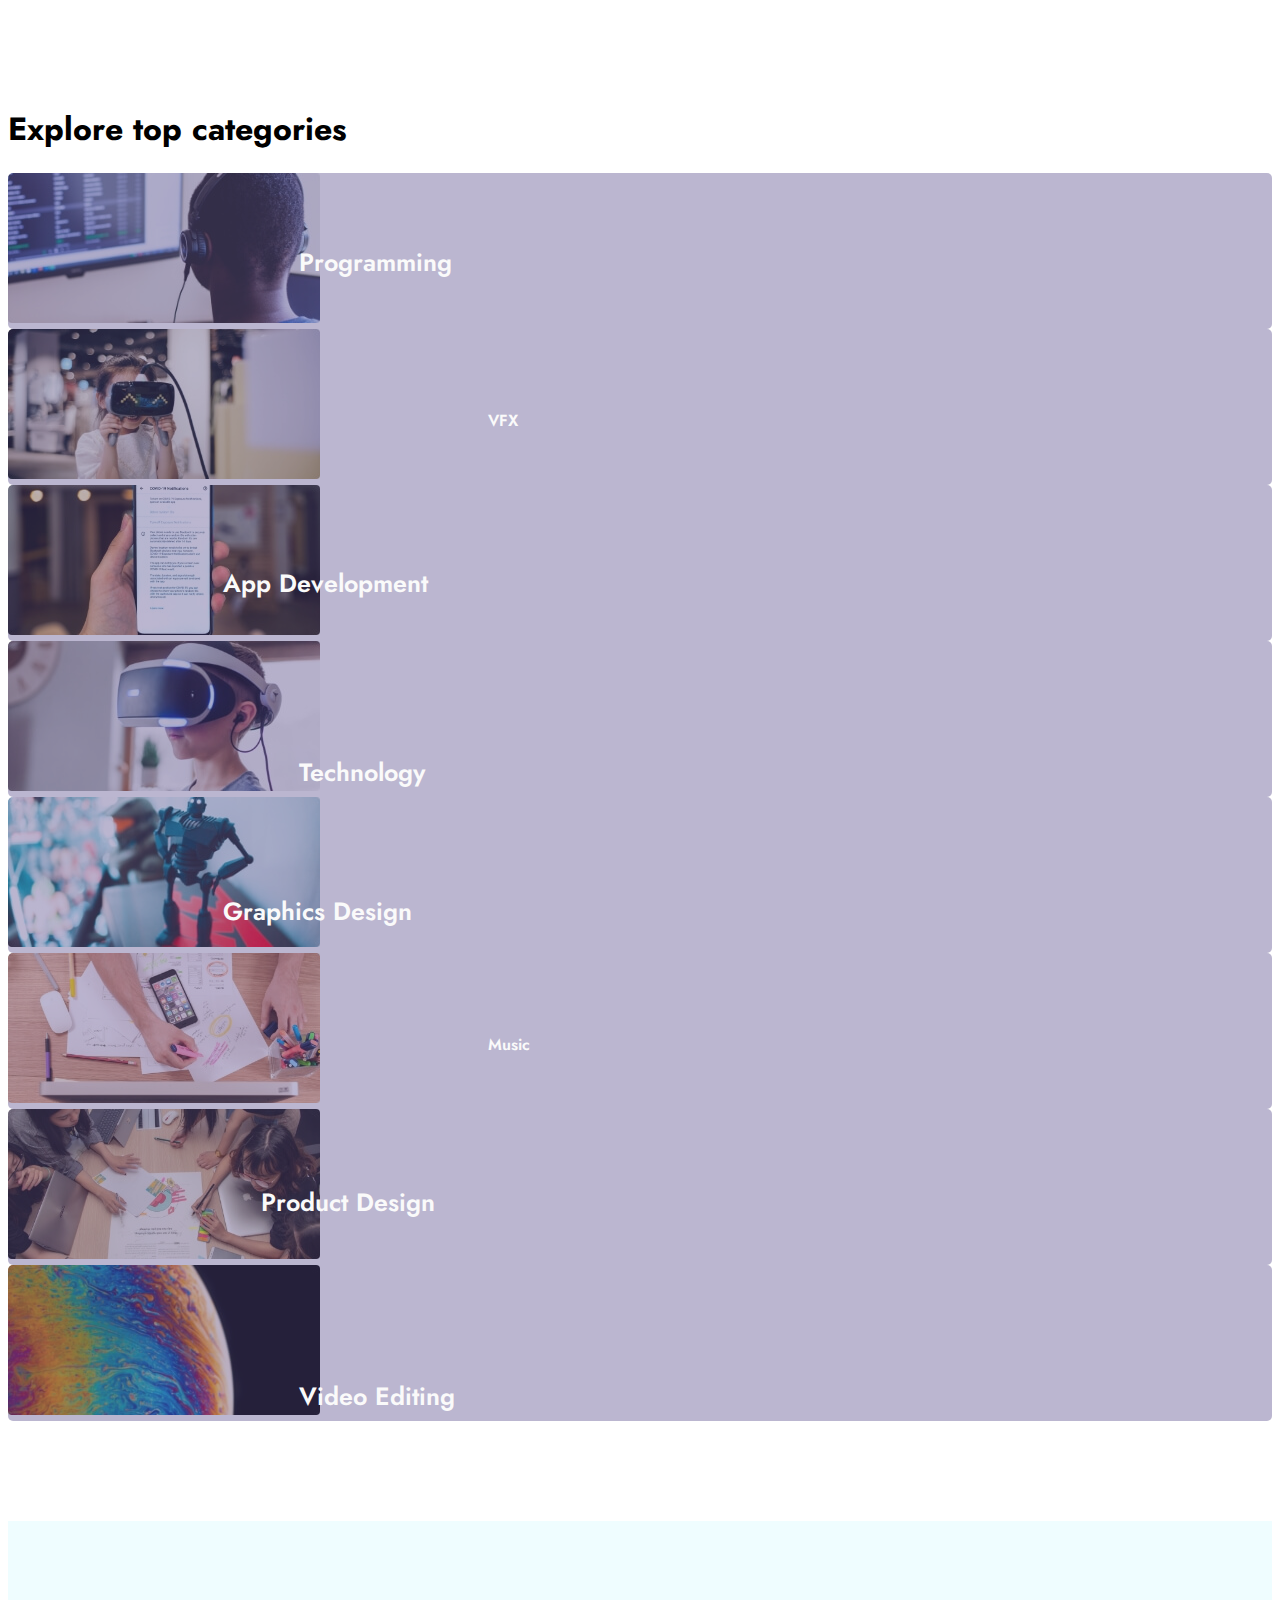
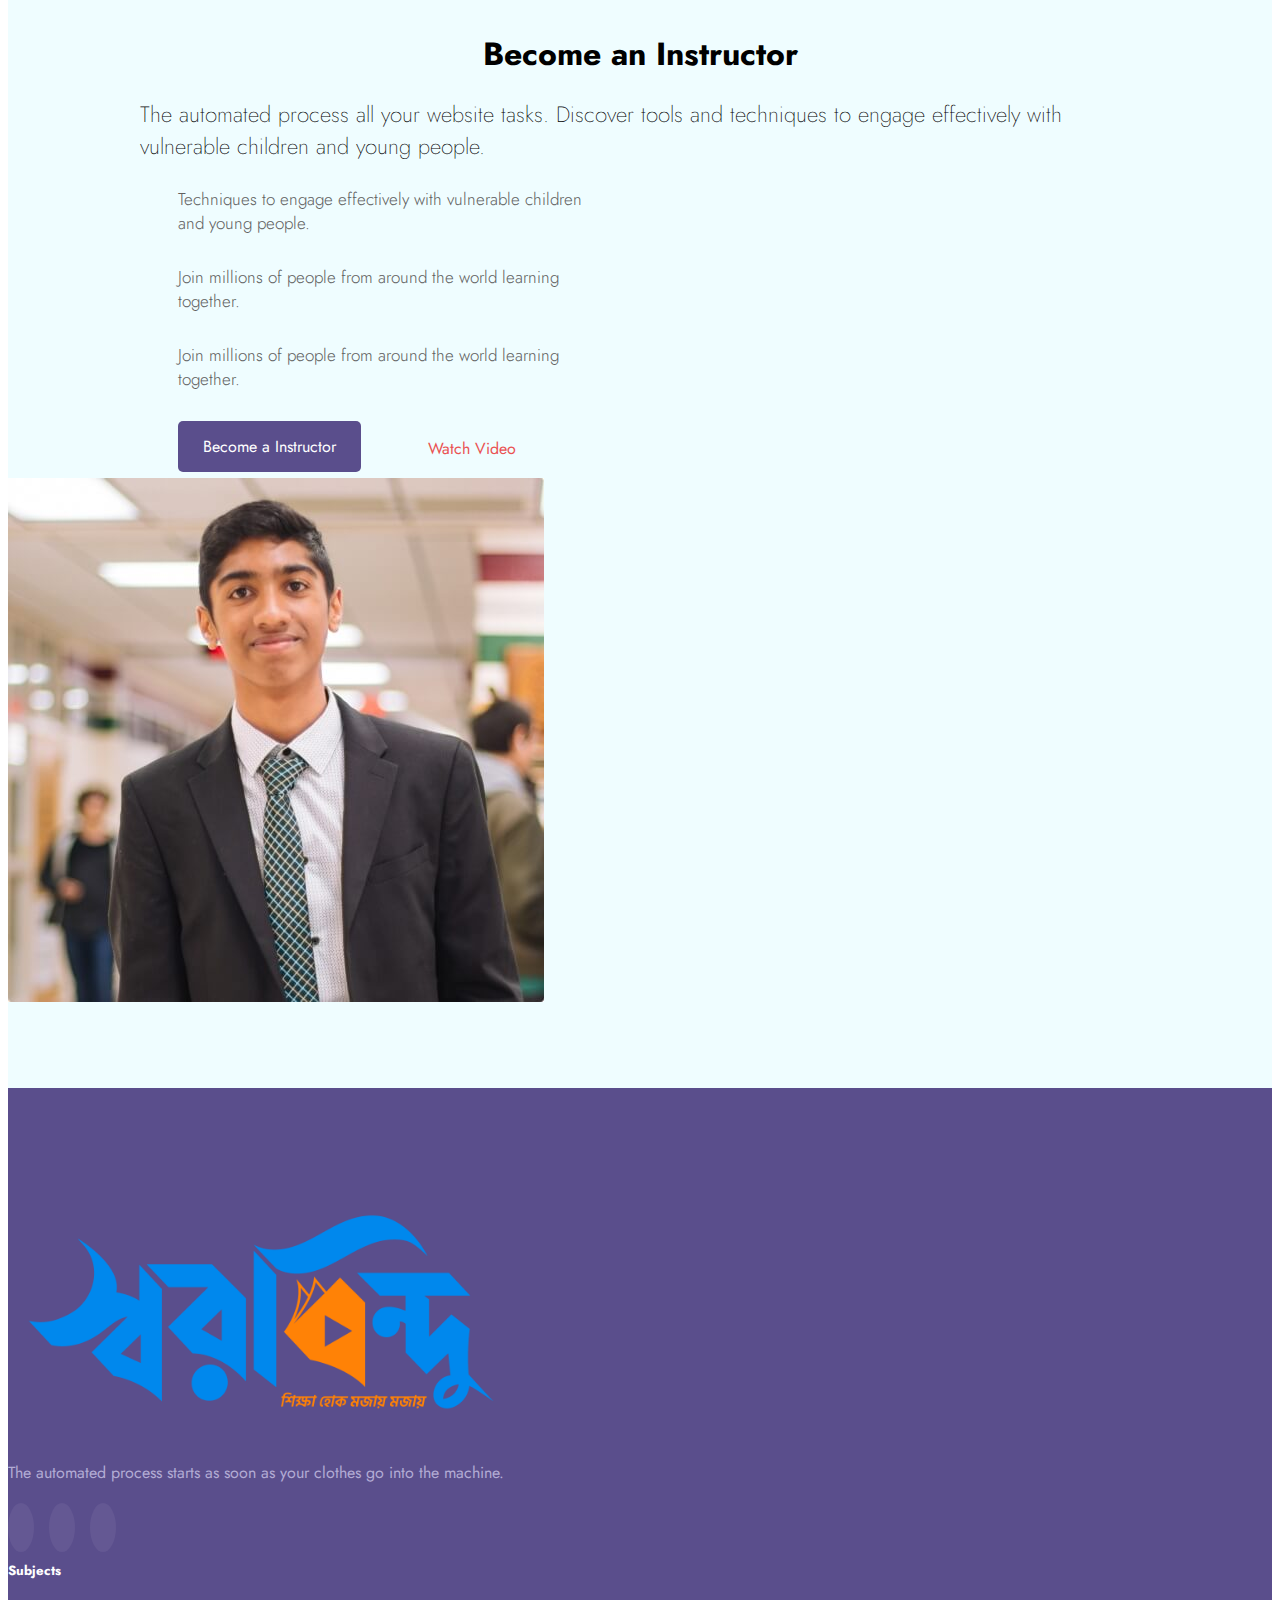
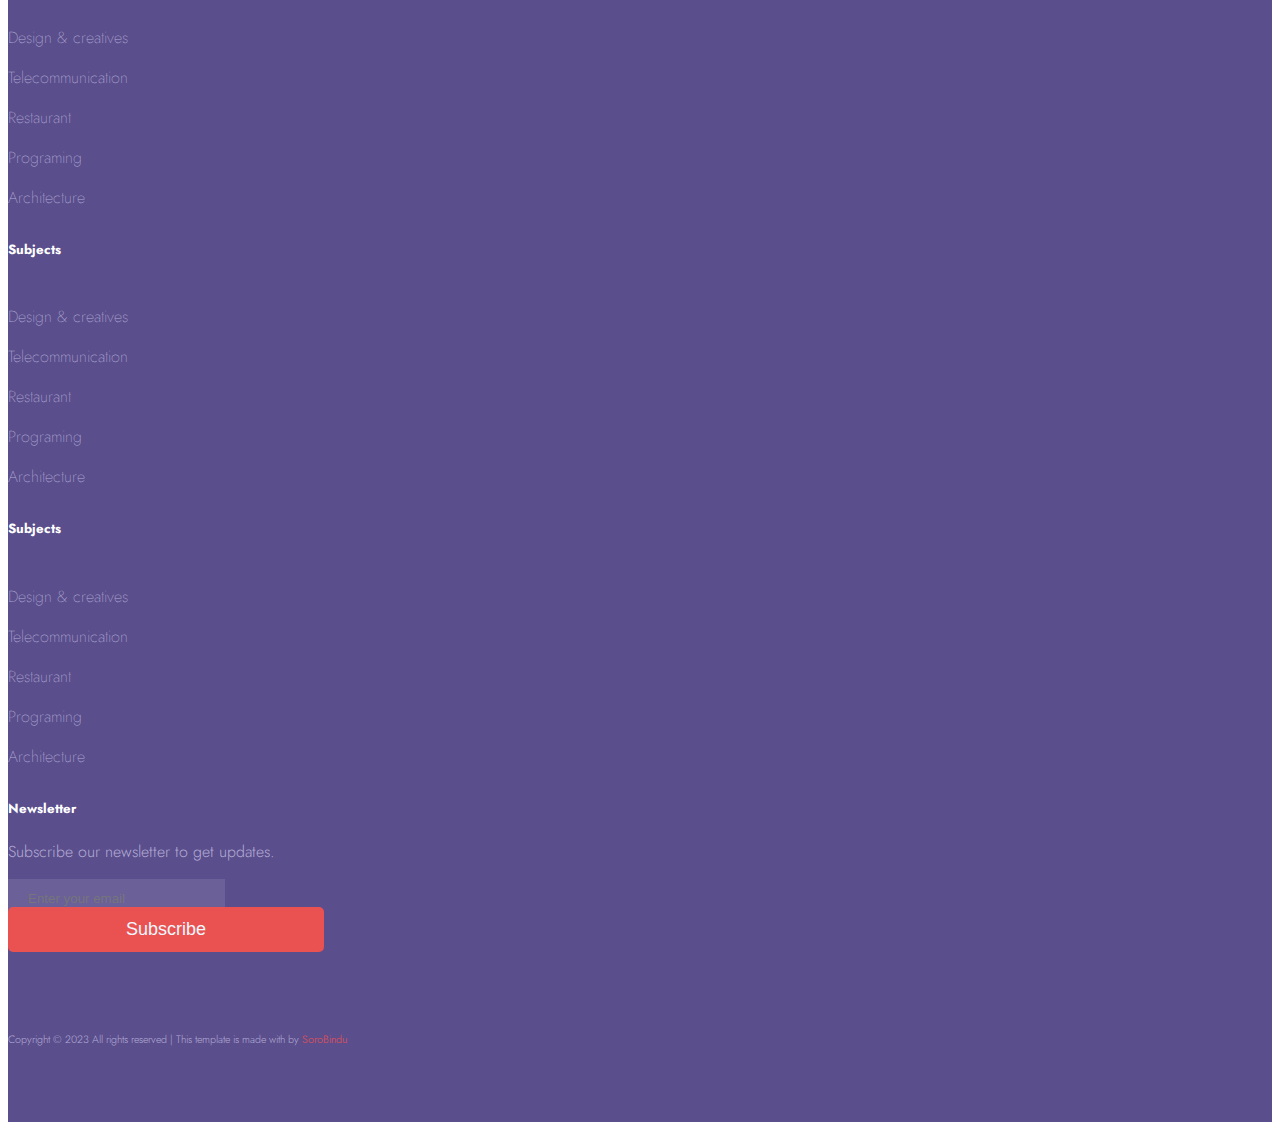
<file: about.html>
<!doctype html>
<html lang="en">
  <head>
    <meta charset="utf-8">
    <meta name="viewport" content="width=device-width, initial-scale=1">
    <title>About | Page</title>
    <link href="https://cdn.jsdelivr.net/npm/bootstrap@5.3.0-alpha1/dist/css/bootstrap.min.css" rel="stylesheet" integrity="sha384-GLhlTQ8iRABdZLl6O3oVMWSktQOp6b7In1Zl3/Jr59b6EGGoI1aFkw7cmDA6j6gD" crossorigin="anonymous">
    <link rel="preconnect" href="https://fonts.googleapis.com">
    <link rel="preconnect" href="https://fonts.gstatic.com" crossorigin>
    <link href="https://fonts.googleapis.com/css2?family=Jost:ital,wght@0,100;0,200;0,300;0,400;0,500;0,600;1,100;1,200;1,300;1,400;1,500&display=swap" rel="stylesheet">
    <link rel="stylesheet" href="https://cdnjs.cloudflare.com/ajax/libs/font-awesome/6.2.1/css/all.min.css" integrity="sha512-MV7K8+y+gLIBoVD59lQIYicR65iaqukzvf/nwasF0nqhPay5w/9lJmVM2hMDcnK1OnMGCdVK+iQrJ7lzPJQd1w==" crossorigin="anonymous" referrerpolicy="no-referrer" />
    <link rel="stylesheet" href="https://cdn.lineicons.com/4.0/lineicons.css" />
    <link rel="icon" type="image/x-icon" href="./img/icon/favicon.png">
    <link rel="stylesheet" href="style.css">
  </head>
  <body>

    <!-- //////////////////////Navbar-Section-St\\\\\\\\\\\\\\\\\\\\\\\\ -->

    <header class="sticky-top shadow-lg bg-white">
  
        <nav class="navbar navbar-expand-md navbar-light py-0">
              <div class="container">
        
                <a class="navbar-logo" href="#"><img src="./img/logo/Sorobindu_Lettermark-logo.png" alt=""></a>
                <button class="navbar-toggler d-lg-none" type="button" data-bs-toggle="collapse" data-bs-target="#collapsibleNavId" aria-controls="collapsibleNavId"
                    aria-expanded="false" aria-label="Toggle navigation">
                    <span class="navbar-toggler-icon"></span>
                </button>
                <div class="collapse navbar-collapse" id="collapsibleNavId">
                    <div class="search">
                        <span class="fa fa-search"></span>
                        <input placeholder="Search courses..">
                      </div>
                    <ul class="my-nav ms-auto mt-2 mt-lg-0">
                        <li><a class="underline" href="./index.html">Home</a></li>
                        <li><a class="underline" href="#">Browse Courses</a></li>
                        <li><a class="underline" href="./about.html">About</a></li>
                        <li><a class="underline" href="#">Blog</a>
                          <ul>
                            <li><a href="#">Blog</a></li>
                            <li><a href="#">Blog Details</a></li>
                            <li><a href="#">Element</a></li>
                          </ul>
                        </li>
                        <li><a class="underline" href="./contact.html">Contact</a></li>
                    </ul>

                    <div class="cart-icon">
                      <a href="#">
                        <i class="fa-solid fa-cart-shopping"></i>
                        <span>1</span>
                      </a>
                    </div>
                  
                    <button class="btn my-btn my-2 my-sm-0" type="submit">Sign In</button>
                </div>
          </div>
        </nav>
      </header>

<!-- /////////////////////Navbar-Section-End\\\\\\\\\\\\\\\\\\ -->


<!-- /* /////////////////Banner-Hero-Section-St\\\\\\\\\\\ */ -->

      
    <section class="about-section-banner">
        <div class="container-fluid g-0">
            <div class="row g-0">
                <div class="col-lg-6 about-bg">
                 <div class="about-section-2-content">
                    <h1>About Us</h1>
                    <ul>
                        <li><a href="./index.html">Home</a></li>
                        <li><a href="./about.html">About Us</a></li>
                    </ul>
                 </div>
                </div>
                <div class="col-lg-6 about-bg"></div>
            </div>
        </div>
    </section>

<!-- /* /////////////////Banner-Hero-Section-End\\\\\\\\\\\ */ -->



<!-- /* /////////////////About-Section-St\\\\\\\\\\\ */ -->

        <section class="about-section-2">
           <div class="container">
            <div class="row">
                <div class="col-lg-6">
                    <div class="about-image">
                        <img src="./img/gallery/about1.jpg" alt="">
                    </div>
                </div>

                <div class="col-lg-6">
                    <div class="about-content-2">
                        <h1>The world's largest selection of <br> online courses</h1>
                        <p>Millions of people have used Kingster to decide which online course to take. We aggregate courses from many universities to help you find the best courses on almost any subject, wherever they exist. Our goal is to make online education work for everyone.
                        </p>
                       <div class="about-button">
                        <a href="#">Browse Courses</a>
                       </div>
                    </div>
                   </div>

            </div>
           </div>
        
        </section>

<!-- //////////////////About-Section-End\\\\\\\\\\\\\\\\\  -->


<!-- ///////////////About-carousel-section-st\\\\\\\\\\\\\ -->
     
    <section class="bg-warnin">
           
        <div class="container">
            <div class="row">
                <div id="carouselExampleCaptions" class="carousel slide"  data-bs-ride="carousel" data-interval="1">
                    
                    <div class="carousel-inner">
                      <div class="carousel-item active">
                        <img src="./Untitled.png" class="d-block w-100" alt="...">
                        <div class="carousel-caption d-none d-md-block">
                            <h1>Student says about us</h1>
                          <p>Everybody is different, which is why we offer styles for every body. Laborum fuga incidunt laboriosam voluptas iure, delectus dignissimos facilis neque nulla earum.</p>
                        <div class="carouser-content">
                            <img src="./img/gallery/founder-img.png" alt="">
                            <h4>Petey Cruiser</h4>
                            <span>Student at SoroBindu</span>
                        </div>
                        </div>
                      </div>
                      <div class="carousel-item">
                        <img src="./Untitled.png" class="d-block w-100" alt="...">
                        <div class="carousel-caption d-none d-md-block">
                            <h1>Student says about us</h1>
                            <p>Everybody is different, which is why we offer styles for every body. Laborum fuga incidunt laboriosam voluptas iure, delectus dignissimos facilis neque nulla earum.</p>
                          <div class="carouser-content">
                            <img src="./img/gallery/founder-img.png" alt="">
                            <h4>Petey Cruiser</h4>
                            <span>Student at SoroBindu</span>
                        </div>
                        </div>
                      </div>
                      <div class="carousel-item">
                        <img src="./Untitled.png" class="d-block w-100" alt="...">
                        <div class="carousel-caption d-none d-md-block">
                            <h1>Student says about us</h1>
                            <p>Everybody is different, which is why we offer styles for every body. Laborum fuga incidunt laboriosam voluptas iure, delectus dignissimos facilis neque nulla earum.</p>
                          <div class="carouser-content">
                            <img src="./img/gallery/founder-img.png" alt="">
                            <h4>Petey Cruiser</h4>
                            <span>Student at SoroBindu</span>
                        </div>
                        </div>
                      </div>
                    </div>
                    <button class="carousel-control-prev" type="button" data-bs-target="#carouselExampleCaptions" data-bs-slide="prev">
                      <span class="carousel-control-prev-icon" aria-hidden="true"></span>
                      <span class="visually-hidden">Previous</span>
                    </button>
                    <button class="carousel-control-next" type="button" data-bs-target="#carouselExampleCaptions" data-bs-slide="next">
                      <span class="carousel-control-next-icon" aria-hidden="true"></span>
                      <span class="visually-hidden">Next</span>
                    </button>
                  </div>
            </div>
        </div>
    </section>

<!-- ///////////////About-carousel-section-end\\\\\\\\\\\\\ -->


<!-- /* //////////////////Gallery-section-St\\\\\\\\\\\\\\\\\\\\\ */ -->

<section class="gallery-section bg-white">
    <div class="gallery-title text-center">
        <h1>Explore top categories</h1>
    </div>
    <div class="container">
        <div class="row">
            <div class="col-lg-3">
                <div class="gallery-sub-inner">
                    <div class="gallery-content mt-5">
                        <img src="./img/gallery/categories1.jpg" alt="Programming">
                       <div class="gallery-inner">
                        <h1>Programming</h1>
                        <a href="#">View Courses</a>
                       </div>
                    </div>
                </div>
               
            </div>

            <div class="col-lg-3">
                <div class="gallery-sub-inner">
                    <div class="gallery-content mt-5">
                        <img src="./img/gallery/categories2.jpg" alt="VFX">
                       <div class="gallery-inner">
                        <h4>VFX</h4>
                        <a href="#">View Courses</a>
                       </div>
                    </div>
                </div>
                
            </div>

            <div class="col-lg-3">
                <div class="gallery-sub-inner">
                    <div class="gallery-content mt-5">
                        <img src="./img/gallery/categories3.jpg" alt="App Development">
                       <div class="gallery-inner">
                        <h3>App Development</h3>
                        <a href="#">View Courses</a>
                       </div>
                    </div>
                </div>
                
            </div>

            <div class="col-lg-3">
                <div class="gallery-sub-inner">
                    <div class="gallery-content mt-5">
                        <img src="./img/gallery/categories4.jpg" alt="Technology">
                       <div class="gallery-inner">
                        <h6>Technology</h6>
                        <a href="#">View Courses</a>
                       </div>
                    </div>
                </div>
                
            </div>

        </div>
        <div class="row">

            <div class="col-lg-3">
                <div class="gallery-sub-inner">
                    <div class="gallery-content mt-4">
                        <img src="./img/gallery/categories5.jpg" alt="Graphics Design">
                       <div class="gallery-inner">
                        <h5>Graphics Design</h5>
                        <a href="#">View Courses</a>
                       </div>
                    </div>
                </div>
                
            </div>

            <div class="col-lg-3">
                <div class="gallery-sub-inner">
                    <div class="gallery-content mt-4">
                        <img src="./img/gallery/categories6.jpg" alt="Music">
                       <div class="gallery-inner">
                        <h4>Music</h4>
                        <a href="#">View Courses</a>
                       </div>
                    </div>
                </div>
                
            </div>

            <div class="col-lg-3">
                <div class="gallery-sub-inner">
                    <div class="gallery-content mt-4">
                        <img src="./img/gallery/categories7.jpg" alt="Product Design">
                       <div class="gallery-inner">
                        <h2>Product Design</h2>
                        <a href="#">View Courses</a>
                       </div>
                    </div>
                </div>
                <div class="gallery-button">
                    
                </div>
                
            </div>

            <div class="col-lg-3">
                <div class="gallery-sub-inner">
                    <div class="gallery-content mt-4">
                        <img src="./img/gallery/categories8.jpg" alt="Video Editing">
                       <div class="gallery-inner">
                        <h6>Video Editing</h6>
                        <a href="#">View Courses</a>
                       </div>
                    </div>
                </div>
            </div>
            
        </div>
    </div>
</section>


<!-- /* //////////////////Gallery-section-St\\\\\\\\\\\\\\\\\\\\\ */ -->


<!-- /* /////////////////////Post-Section-St\\\\\\\\\\\\\\\\\\\\\\\\\\\\ */ -->

    <section class="post-section">
        <div class="container">
            <div class="row">
                <div class="col-lg-6">
                    <div class="post-content">
                        <h1>Become an Instructor</h1>
                        <p>The automated process all your website tasks. Discover tools and techniques to engage effectively with vulnerable children and young people.</p>
                    </div>
                    <div class="post-text">
                        <span><i class="fa-solid fa-check"></i></span>
                        <p>Techniques to engage effectively with vulnerable children <br> and young people.</p>
                        <span><i class="fa-solid fa-check"></i></span>
                        <p>Join millions of people from around the world learning <br> together.</p>
                       <span> <i class="fa-solid fa-check"></i></span>
                       <p>Join millions of people from around the world learning <br> together.</p>
                    </div>
                    <div class="post-button mt-lg-1">
                        <a href="#">Become a Instructor</a>
                       </div>
                     <div class="post-video-icon">
                      <a href="#"> <i class="fa-solid fa-play"></i></a>
                       <a href="#"><span>Watch Video</span></a>
                     </div>
                </div>
                <div class="col-lg-6">
                    <div class="post-image">
                        <img src="./img/gallery/about2.jpg" alt="">
                    </div>
                </div>
            </div>
        </div>
    </section>

<!-- /* /////////////////////Post-Section-End\\\\\\\\\\\\\\\\\\\\\\\\\\\\ */ -->


<!-- /* /////////////////Back-To-Top-Button-St\\\\\\\\\\\\\\\\\\\\\\\ */ -->

<section class="animation-btn">
    <div class="animation-aro">
    <a href="#"><span><i class="lni lni-angle-double-up"></i></span></a>
    </div>
</section>
<!-- /* /////////////////Back-To-Top-Button-End\\\\\\\\\\\\\\\\\\\\\\\ */ -->


<!-- /* /////////////////Footer-Section-St\\\\\\\\\\\\\\\\\\\\\\\ */ -->

    <section class="footer">
        <div class="container">
            <div class="row">
                <div class="col-lg-3">
                    <div class="footer-content">
                        <div class="footer-logo">
                            <img src="./img/logo/Sorobindu_Lettermark-logo.png" alt="">
                        </div>
                        <p>The automated process starts as soon as your
                            clothes go into the machine.</p>
                          
                    </div>
                    <div class="footer-social-icon">
                        <ul>
                            <li><a href="#"><i class="fa-brands fa-twitter"></i></a></li>
                            <li><a href="#"><i class="fa-brands fa-facebook-f"></i></a></li>
                            <li><a href="#"><i class="fa-brands fa-pinterest-p"></i></a></li>
                        </ul>
                    </div>
                </div>
                <div class="col-lg-2">
                    <div class="footer-text">
                        <h5>Subjects</h5>
                        <ul>
                            <li><a href="#">Design & creatives</a></li>
                            <li><a href="#">Telecommunication</a></li>
                            <li><a href="#">Restaurant</a></li>
                            <li><a href="#">Programing</a></li>
                            <li><a href="#">Architecture</a></li>
                        </ul>
                    </div>
                </div>
                <div class="col-lg-2">
                    <div class="footer-text">
                        <h5>Subjects</h5>
                        <ul>
                            <li><a href="#">Design & creatives</a></li>
                            <li><a href="#">Telecommunication</a></li>
                            <li><a href="#">Restaurant</a></li>
                            <li><a href="#">Programing</a></li>
                            <li><a href="#">Architecture</a></li>
                        </ul>
                    </div>
                </div>
                <div class="col-lg-2">
                    <div class="footer-text">
                        <h5>Subjects</h5>
                        <ul>
                            <li><a href="#">Design & creatives</a></li>
                            <li><a href="#">Telecommunication</a></li>
                            <li><a href="#">Restaurant</a></li>
                            <li><a href="#">Programing</a></li>
                            <li><a href="#">Architecture</a></li>
                        </ul>
                    </div>
                </div>
                <div class="col-lg-3">
                    <div class="footer-form">
                        <h5>Newsletter</h5>
                        <p>Subscribe our newsletter to get updates.</p>
                        <form action="#">
                            <input class="form-control" type="email" placeholder="Enter your email"> <br>
                            <button type="submit" class="form-control">Subscribe</button>
                        </form>
                    </div>
                </div>
            </div>
        </div>

                <div class="sub-footer text-center">
                    <h6>Copyright © 2023 All rights reserved | This template is made with <span><i class="fa-solid fa-heart"></i></span> by <span><a href="https://sorobindu.com/">SoroBindu</a></span></h6>
                </div>

    </section>

<!-- /* /////////////////Footer-Section-End\\\\\\\\\\\\\\\\\\\\\\\ */ -->




    
    <script src="https://cdn.jsdelivr.net/npm/bootstrap@5.3.0-alpha1/dist/js/bootstrap.bundle.min.js" integrity="sha384-w76AqPfDkMBDXo30jS1Sgez6pr3x5MlQ1ZAGC+nuZB+EYdgRZgiwxhTBTkF7CXvN" crossorigin="anonymous"></script>
  </body>
</html>
</file>
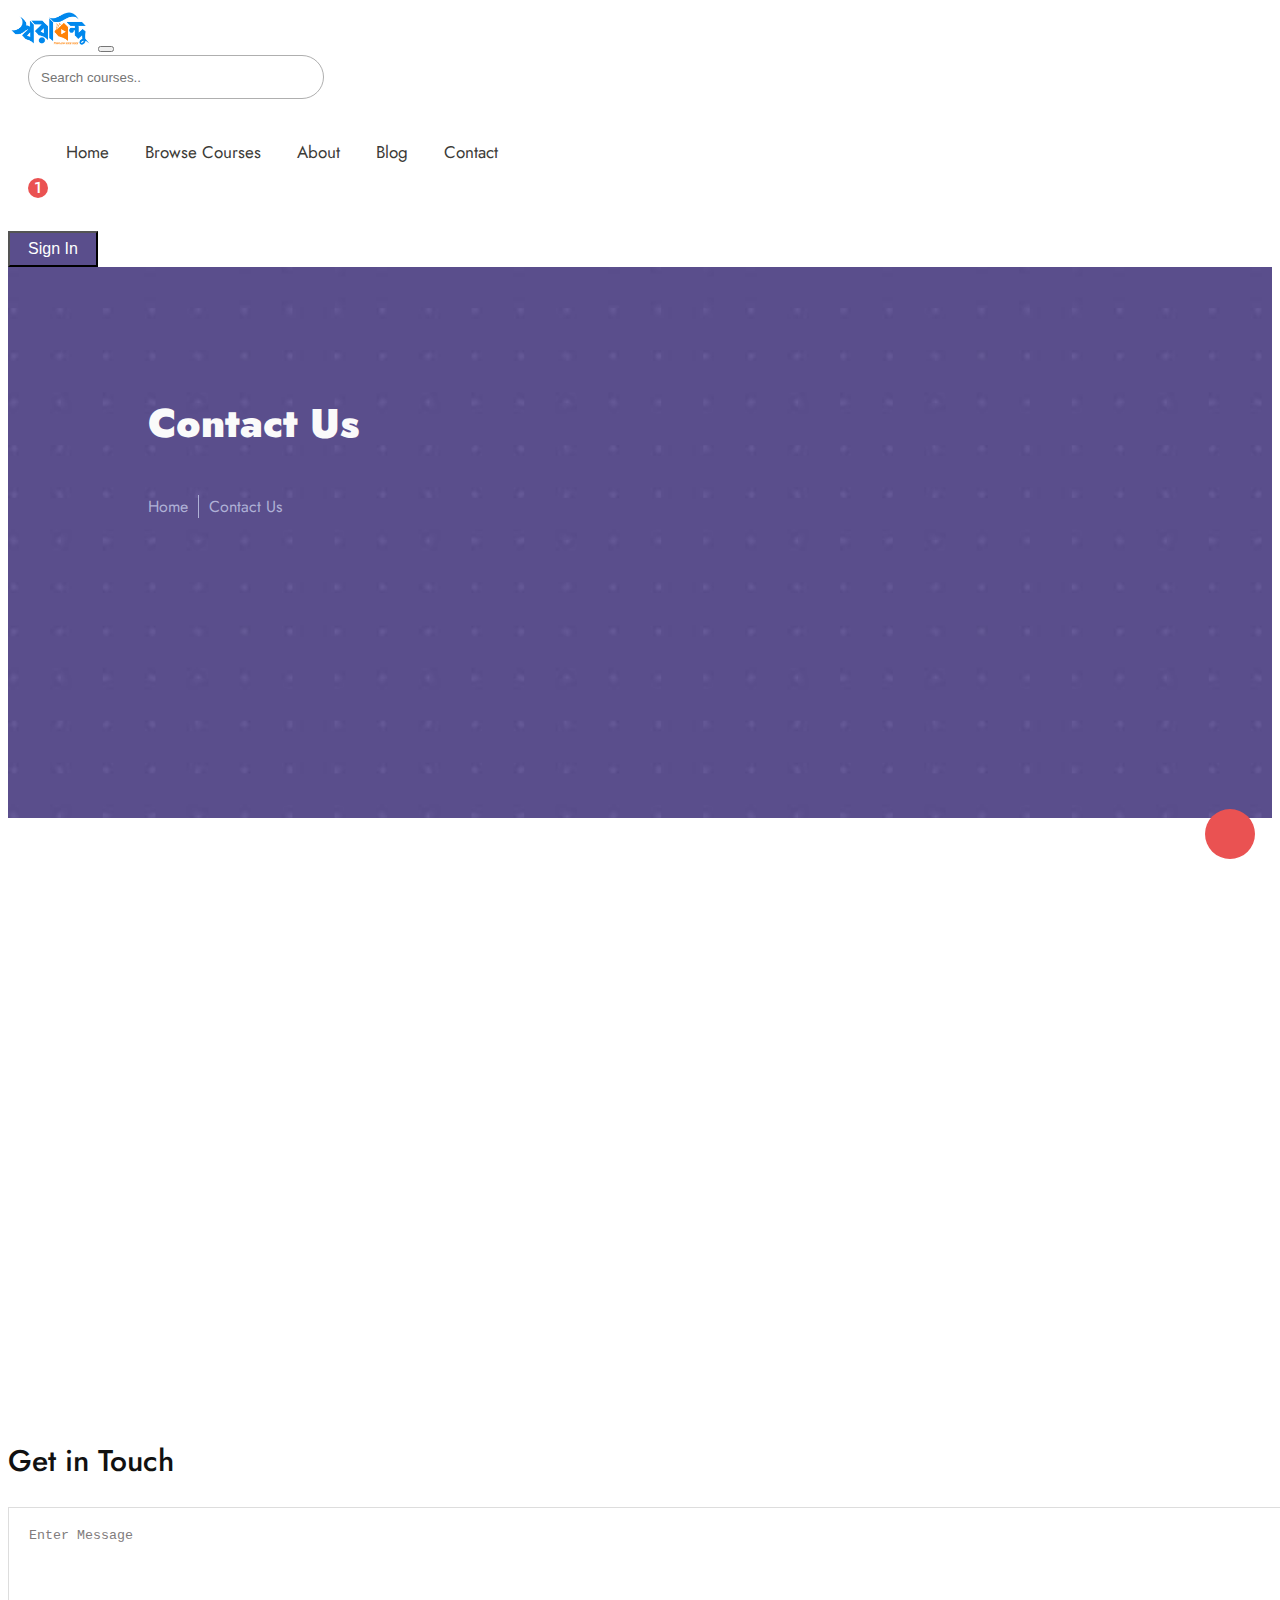
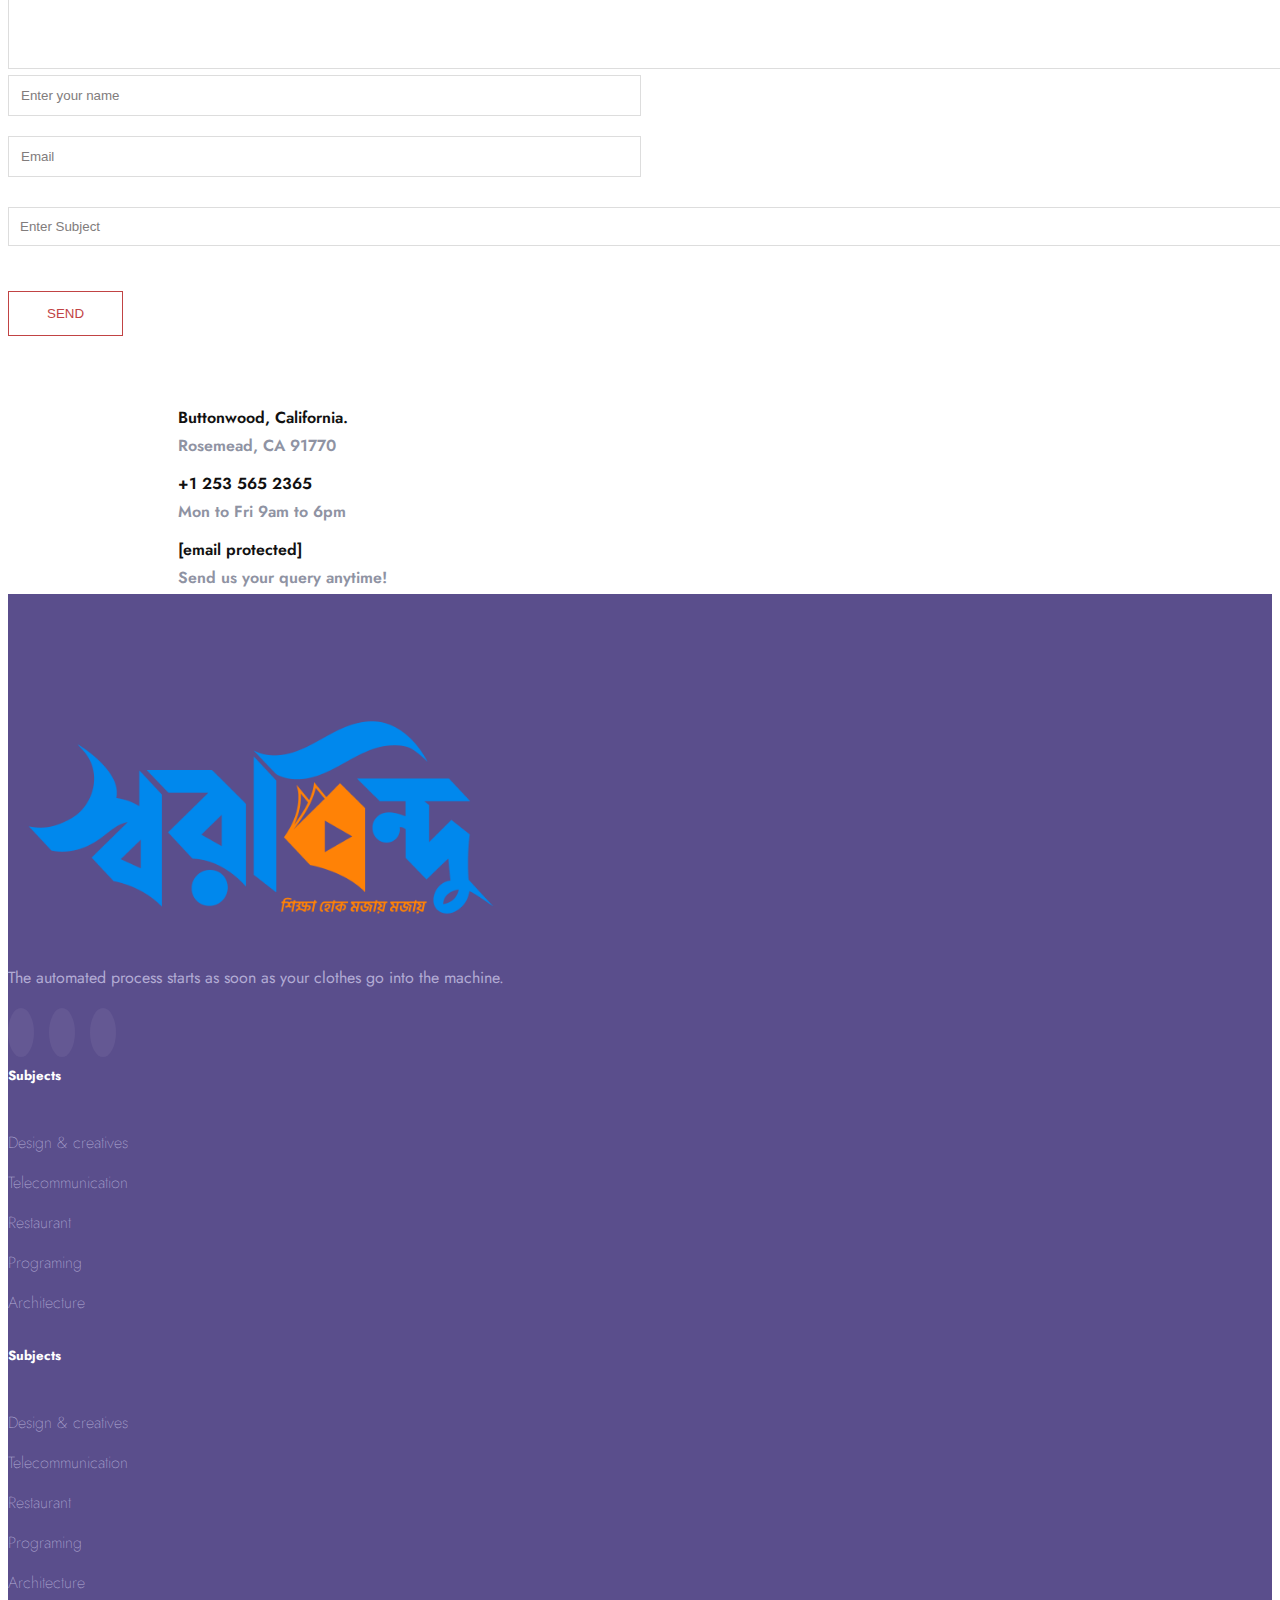
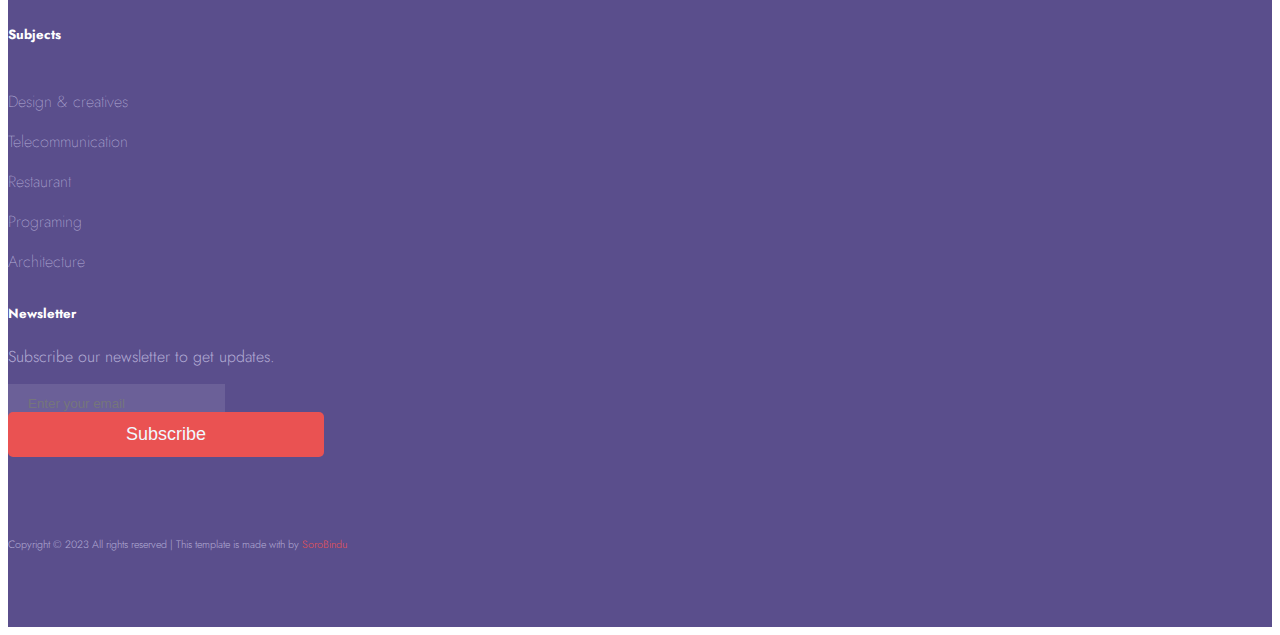
<file: contact.html>
<!doctype html>
<html lang="en">
  <head>
    <meta charset="utf-8">
    <meta name="viewport" content="width=device-width, initial-scale=1">
    <title>Contact | Page</title>
    <link href="https://cdn.jsdelivr.net/npm/bootstrap@5.3.0-alpha1/dist/css/bootstrap.min.css" rel="stylesheet" integrity="sha384-GLhlTQ8iRABdZLl6O3oVMWSktQOp6b7In1Zl3/Jr59b6EGGoI1aFkw7cmDA6j6gD" crossorigin="anonymous">
    <link rel="preconnect" href="https://fonts.googleapis.com">
    <link rel="preconnect" href="https://fonts.gstatic.com" crossorigin>
    <link href="https://fonts.googleapis.com/css2?family=Jost:ital,wght@0,100;0,200;0,300;0,400;0,500;0,600;1,100;1,200;1,300;1,400;1,500&display=swap" rel="stylesheet">
    <link rel="stylesheet" href="https://cdnjs.cloudflare.com/ajax/libs/font-awesome/6.2.1/css/all.min.css" integrity="sha512-MV7K8+y+gLIBoVD59lQIYicR65iaqukzvf/nwasF0nqhPay5w/9lJmVM2hMDcnK1OnMGCdVK+iQrJ7lzPJQd1w==" crossorigin="anonymous" referrerpolicy="no-referrer" />
    <link rel="stylesheet" href="https://cdn.lineicons.com/4.0/lineicons.css" />

    <link rel="icon" type="image/x-icon" href="./img/icon/favicon.png">
    <link rel="stylesheet" href="style.css">
  </head>
  <body>

    <!-- //////////////////////Navbar-Section-St\\\\\\\\\\\\\\\\\\\\\\\\ -->

    <header class="sticky-top shadow-lg bg-white">
  
        <nav class="navbar navbar-expand-md navbar-light py-0">
              <div class="container">
        
                <a class="navbar-logo" href="#"><img src="./img/logo/Sorobindu_Lettermark-logo.png" alt=""></a>
                <button class="navbar-toggler d-lg-none" type="button" data-bs-toggle="collapse" data-bs-target="#collapsibleNavId" aria-controls="collapsibleNavId"
                    aria-expanded="false" aria-label="Toggle navigation">
                    <span class="navbar-toggler-icon"></span>
                </button>
                <div class="collapse navbar-collapse" id="collapsibleNavId">
                    <div class="search">
                        <span class="fa fa-search"></span>
                        <input placeholder="Search courses..">
                      </div>
                    <ul class="my-nav ms-auto mt-2 mt-lg-0">
                        <li><a class="underline" href="./index.html">Home</a></li>
                        <li><a class="underline" href="#">Browse Courses</a></li>
                        <li><a class="underline" href="./about.html">About</a></li>
                        <li><a class="underline" href="#">Blog</a>
                          <ul>
                            <li><a href="#">Blog</a></li>
                            <li><a href="#">Blog Details</a></li>
                            <li><a href="#">Element</a></li>
                          </ul>
                        </li>
                        <li><a class="underline" href="./contact.html">Contact</a></li>
                    </ul>

                    <div class="cart-icon">
                      <a href="#">
                        <i class="fa-solid fa-cart-shopping"></i>
                        <span>1</span>
                      </a>
                    </div>
                  
                    <button class="btn my-btn my-2 my-sm-0" type="submit">Sign In</button>
                </div>
          </div>
        </nav>
      </header>

<!-- /////////////////////Navbar-Section-End\\\\\\\\\\\\\\\\\\ -->


<!-- /* /////////////////Banner-Hero-Section-St\\\\\\\\\\\ */ -->

      
    <section class="about-section-banner">
        <div class="container-fluid g-0">
            <div class="row g-0">
                <div class="col-lg-6 about-bg g-0">
                 <div class="about-section-2-content">
                    <h1>Contact Us</h1>
                    <ul>
                        <li><a href="./index.html">Home</a></li>
                        <li><a href="./contact.html">Contact Us</a></li>
                    </ul>
                 </div>
                </div>
                <div class="col-lg-6 about-bg g-0"></div>
            </div>
        </div>
    </section>

<!-- /* /////////////////Banner-Hero-Section-End\\\\\\\\\\\ */ -->


<!-- /* /////////////////Map-Section-St\\\\\\\\\\\ */ -->

    <section class="map-section">
        <div class="container">
            <div class="row">
                <div class="col-lg-12">
                    <div class="map-content">
                        <iframe src="https://www.google.com/maps/embed?pb=!1m10!1m8!1m3!1d1858296.895817442!2d90.47634584908067!3d23.611965231307916!3m2!1i1024!2i768!4f13.1!5e0!3m2!1sen!2sbd!4v1674413100830!5m2!1sen!2sbd" width="100%" height="450" style="border:0;" allowfullscreen="" loading="lazy" referrerpolicy="no-referrer-when-downgrade"></iframe>
                    </div>
                </div>
            </div>
        </div>
    </section>

<!-- /* /////////////////Map-Section-End\\\\\\\\\\\ */ -->



<!-- /* /////////////////Form-Section-St\\\\\\\\\\\ */ -->


    <section class="form-sectio py-lg-5">
        <div class="container">
            <div class="row">
                <div class="col-lg-8">
                    <div class="f-content">
                        <h2>Get in Touch</h2>
                        <form action="#">
                            <textarea class="fuu" placeholder="Enter Message" name="" id="" cols="130" rows="8"></textarea>
                            <input class="half1" type="text" placeholder="Enter your name">
                            <input class="half2" type="email" placeholder="Email">
                            <input class="ful" type="text" placeholder="Enter Subject">
                        
                            <button class="form-button" type="submit">SEND</button>
                        </form>
                        
                    </div>
                </div>
                <div class="col-lg-4">
                    <div class="call-section">
                        <div class="header-call-info">
                            <ul>
                                <li><i class="fa-solid fa-house"></i><a href="#">Buttonwood, California.</a></li>
                                <li><a href="#">Rosemead, CA 91770</a></li>
                                <li><i class="fa-solid fa-tablet-screen-button"></i><a href="tel:+1 253 565 2365">+1 253 565 2365</a></li>
                                <li><a href="#">Mon to Fri 9am to 6pm</a></li>
                                <li><i class="fa-solid fa-envelope"></i><a href="#">[email protected]</a></li>
                                <li><a href="#">Send us your query anytime!</a></li>
                            </ul>
                        </div>
                    </div>
                </div>
            </div>
        </div>
    </section>



<!-- /* /////////////////Form-Section-End\\\\\\\\\\\ */ -->


<!-- /* /////////////////Back-To-Top-Button-St\\\\\\\\\\\\\\\\\\\\\\\ */ -->

<section class="animation-btn">
    <div class="animation-aro">
    <a href="#"><span><i class="lni lni-angle-double-up"></i></span></a>
    </div>
</section>
<!-- /* /////////////////Back-To-Top-Button-End\\\\\\\\\\\\\\\\\\\\\\\ */ -->


<!-- /* /////////////////Footer-Section-St\\\\\\\\\\\\\\\\\\\\\\\ */ -->

    <section class="footer">
        <div class="container">
            <div class="row">
                <div class="col-lg-3">
                    <div class="footer-content">
                        <div class="footer-logo">
                            <img src="./img/logo/Sorobindu_Lettermark-logo.png" alt="">
                        </div>
                        <p>The automated process starts as soon as your
                            clothes go into the machine.</p>
                          
                    </div>
                    <div class="footer-social-icon">
                        <ul>
                            <li><a href="#"><i class="fa-brands fa-twitter"></i></a></li>
                            <li><a href="#"><i class="fa-brands fa-facebook-f"></i></a></li>
                            <li><a href="#"><i class="fa-brands fa-pinterest-p"></i></a></li>
                        </ul>
                    </div>
                </div>
                <div class="col-lg-2">
                    <div class="footer-text">
                        <h5>Subjects</h5>
                        <ul>
                            <li><a href="#">Design & creatives</a></li>
                            <li><a href="#">Telecommunication</a></li>
                            <li><a href="#">Restaurant</a></li>
                            <li><a href="#">Programing</a></li>
                            <li><a href="#">Architecture</a></li>
                        </ul>
                    </div>
                </div>
                <div class="col-lg-2">
                    <div class="footer-text">
                        <h5>Subjects</h5>
                        <ul>
                            <li><a href="#">Design & creatives</a></li>
                            <li><a href="#">Telecommunication</a></li>
                            <li><a href="#">Restaurant</a></li>
                            <li><a href="#">Programing</a></li>
                            <li><a href="#">Architecture</a></li>
                        </ul>
                    </div>
                </div>
                <div class="col-lg-2">
                    <div class="footer-text">
                        <h5>Subjects</h5>
                        <ul>
                            <li><a href="#">Design & creatives</a></li>
                            <li><a href="#">Telecommunication</a></li>
                            <li><a href="#">Restaurant</a></li>
                            <li><a href="#">Programing</a></li>
                            <li><a href="#">Architecture</a></li>
                        </ul>
                    </div>
                </div>
                <div class="col-lg-3">
                    <div class="footer-form">
                        <h5>Newsletter</h5>
                        <p>Subscribe our newsletter to get updates.</p>
                        <form action="#">
                            <input class="form-control" type="email" placeholder="Enter your email"> <br>
                            <button type="submit" class="form-control">Subscribe</button>
                        </form>
                    </div>
                </div>
            </div>
        </div>

                <div class="sub-footer text-center">
                    <h6>Copyright © 2023 All rights reserved | This template is made with <span><i class="fa-solid fa-heart"></i></span> by <span><a href="https://sorobindu.com/">SoroBindu</a></span></h6>
                </div>

    </section>

<!-- /* /////////////////Footer-Section-End\\\\\\\\\\\\\\\\\\\\\\\ */ -->




    
    <script src="https://cdn.jsdelivr.net/npm/bootstrap@5.3.0-alpha1/dist/js/bootstrap.bundle.min.js" integrity="sha384-w76AqPfDkMBDXo30jS1Sgez6pr3x5MlQ1ZAGC+nuZB+EYdgRZgiwxhTBTkF7CXvN" crossorigin="anonymous"></script>
  </body>
</html>
</file>
<file: style.css>
body {
    font-family: 'Jost', sans-serif;
    }

 /* /////////////////Logo-image\\\\\\\\\\\ */

    .logo img {
        max-width: 100%;
        margin: 15px 26px;
    }

 /* /////////////////Search-bar-St\\\\\\\\\\\ */

    header .navbar .container{
        max-width: 95%;
    }

    header .navbar .container .navbar-logo img {
        width: 85px;
    }
 
    .search {
        position: relative;
        color: rgb(116, 116, 116);
        font-size: 16px;
        margin-left: 20px;
    }
    .search input {
        width: 290px;
        height: 40px;
        background: #ffffff;
        border: .1rem solid rgb(175, 175, 175);
        border-radius: 25px;
        text-indent: 10px;
    }
    .search .fa-search { 
        position: absolute;
        top: 12px;
        left: auto;
        right: 16px;
    }
    .search input:focus {
        outline: none;
    }
   
    .my-nav{
        display: flex;
        align-items: center;
        margin-bottom: 0;
    }
    .my-nav li {
        padding: 0px 15px;
        position: relative;
        line-height: 75px;
        list-style: none;
    }
    .my-nav li a {
        font-size: 17px;
        padding: 0px 3px;
        position: relative;
        list-style: none;
        transition: all 0.5s ease 0s;
        color: rgb(60, 59, 55);
        text-decoration: none;
        font-weight: 400;
    }
    .my-nav li .underline:hover{
        color: #ea5252;
    }
    .my-nav li:hover ul{
        opacity: 1;
        visibility: visible;
    }
    
    .my-nav li .underline::after{
        content: "";
        position: absolute;
        width: 0;
        height: 2px;
        top: 25px;
        left: 0;
        transform: scaleX(1);
        transition: all .5s ease-in-out;
        background-color: #ea5252;
    }
    .my-nav li .underline:hover::after{
        width: 100%;
    }

    .my-nav li ul {
        position: absolute;
        width: 165px;
        height: auto;
        top: 100%;
        left: 0;
        background-color: #fff;
        padding: 15px 12px;
        z-index: 99;
        opacity: 0;
        visibility: hidden;
        transition: all .4s ease-in-out;
    }
    .my-nav li ul li {
        transform: translateX(0);
        transition: all .3s ease;
        padding: 6px 0;
        line-height: 25px;
    }
    .my-nav li ul li:hover{
        transform: translateX(5px);
    }
    .my-nav li ul li a{
        color: #3c3b37;
    }

    .cart-icon{
        position: relative;
    }
    .cart-icon i {
        color: #b6a9a9;
        font-size: 28px;
        margin: 0px 30px 0px 5px;
    }
    .cart-icon span {
        background: rgb(234, 82, 82);
        border-radius: 50%;
        width: 20px;
        height: 20px;
        text-align: center;
        line-height: 20px;
        color: rgb(255, 255, 255);
        font-weight: 500;
        position: absolute;
        top: -12px;
        left: 20px;
    }
    .collapse .my-btn {
        font-size: 16px;
        color: #fff;
        background-color: #5a4e8c;
        padding: 7px 18px;
        transition: .3s;
    }
    .collapse .my-btn:hover{
        color: #fff;
        background-color: #5a4e8c;
    }


 /* \\\\\\\\\\\\\\\\\\\\\\\\\\\\\\\\\\\\\\\\\\\\\\\\\\\\\\\ */

    .has-search .form-control {
        position: absolute;
        top: 50px;
        left: 20px;
    }

    .has-search {
        position: relative;
        margin: 20px 0px 0px 30px;
    }
    .has-search [type="search"] {
    outline: 0px;
    border: 1px solid rgb(128, 128, 128);
    border-radius: 25px;
    color: rgb(128, 128, 128);
    padding: 0px 60px 0px 20px;
    height: 45px;
    width: 325px;
    }

    .has-search .form-control-feedback {
    z-index: 2;
    display: block;
    height: 30px;
    line-height: 10px;
    text-align: center;
    pointer-events: none;
    color: #5a4e8c;
    top: 38px;
    left: 460px;
    font-size: 25px;
    position: fixed;
    }

    /* /////////////////Search-bar-End\\\\\\\\\\\ */
/* 

    /* \\\\\\\\\\\\\\\\\\\\\\\\\\\\\\\\\\\\\\\\\\\\\\\\\\\\\\\\\\\\\\\\\\\\ */

    .container-fluid {
        padding: 0;
    } 

  /* /////////////////-Menu-Bar-End\\\\\\\\\\\ */

    .about-section-banner{
        background: url(./hero-shape.jpg);
    background-repeat: no-repeat;
    background-position: center;
    background-size: cover;
 
    }


    .hero-bg {
    background: url(./hero-shape.jpg);
    background-repeat: no-repeat;
    background-position: center;
    background-size: cover;
 
    }

    .banner-image img {
        max-width: 100%;
    }


  
    .hero-section .hero-content {
        color: #fff;
        margin-top: 135px;
        margin-left: auto;
        width: 530px;
    }
    .hero-section h1{
        font-size: 52px;
    }
    .hero-section p {
        font-size: 30px;
        margin: 25px 0px;
    }
    .hero-section .hero-content .input-group {
        margin-left: 0;
        width: 114%;
    }
    .hero-section .input-group .search-input {
        background-color: #fff;
        text-indent: 15px;
        font-size: 16px;
        width: 531px;
        height: 65px;
        border: none;
    }
    .hero-content .input-group .search-input:focus{
        outline: none;
    }
    .hero-content .input-group .search-btn {
        background-color: #ea5252;
        border-radius: 0;
        padding: 0px 22px;
    }
    .hero-content .input-group .search-btn i{
        color: #fff;
        font-size: 26px ;
    }

/* /////////////////Banner-Section-end\\\\\\\\\\\ */

    .coursel-title h1 {
        font-size: 36px;
    }

    .coursel-title p {
        font-size: 18px;
        color: rgb(128, 128, 128);
        font-weight: 300;
    }

    .coursel-content h5 {
        margin-top: 15px;
        transition: .3s ease-in-out;
    }

    .coursel-content:hover{
        cursor: pointer;
    }
    .coursel-content h5:hover{
        color: #db3e46;
    
    }

    .coursel-content h6 {
        color: rgb(96, 96, 96);
        margin-top: 15px;
        font-weight: 300;
    }

    .coursel-rating{
        position: relative;
    }
    .coursel-rating::before {
        content: "$180";
        background: #ea5252;
        width: 50px;
        height: 30px;
        border-radius: 5px;
        position: absolute;
        top: -290px;
        right: 15px;
        padding: 5px;
        color: #fafafa;
    }

    .coursel-rating ul {
        padding-left: 0;
        display: flex;
    }
    .coursel-rating ul li {
        list-style: none;
        margin-right: 10px;
    }
    .coursel-rating ul li a {
        text-decoration: none;
        color: rgb(225, 147, 52);
        font-size: 15px;
    }

    .coursel-rating ul li span {
        color: #606060;
    }
    .coursel-rating ul li p {
        color: #606060;
    }


.left-arrow{
    position: relative;
}

.left-arrow::before {
    content: "\f104";
    position: absolute;
    font-weight: 400;
    font-family: FontAwesome;
    top: 135px;
    left: -35px;
    font-size: 40px;
    color: #a0a3af;
    cursor: pointer;
}


.right-arrow{
    position: relative;
}
.right-arrow::after {
    content: "\f105";
    position: absolute;
    font-weight: 400;
    font-family: FontAwesome;
    top: 135px;
    right: -44px;
    font-size: 40px;
    color: #a0a3af;
    cursor: pointer;
}

/* /////////////////Testimonial-Section-end\\\\\\\\\\\ */


/* /////////////////About-Section-St\\\\\\\\\\\ */

    .about-section {
        background: #effdff;
        position: relative;
    }

    .about-section::before{
        content: '';
        position: absolute;
        left: 0;
        top: 0;
        width: 20%;
        height: 100%;
        background:#ffffff;
    }

    .about-image img {
        max-width: 100%;
        position: relative;
    }
    .about-image img::after{
        content: '';
        position: absolute;
        background: #5a4e8c;
        width: 20px;
        height: 50px;
    }
    
    .about-image img {
        max-width: 100%;
    }

    .about-content{
        background: #effdff
    }
    .about-content p {
        width: 460px;
        font-weight: 300;
        margin-bottom: 30px;
    }
    .about-content h1 {
        margin-bottom: 20px;
        margin-top: 100px;
    }
    .about-button a{
        color: white;
        text-decoration: none;
        padding: 15px 25px;
        border-radius: 5px;
        font-size: 16px;
        position: relative;
        z-index: 1;
    }

    .about-button a:after {
        content: "";
        position: absolute;
        width: 0%;
        height: 100%;
        top: 0;
        left: 0;
        background: #232a41;
        border-radius: 5px 0px 0px 5px;
        z-index: -1;
        transition: all .5s ease-in-out;
        overflow: hidden;
    }

    .about-button {
        background-color: #5a4e8c;
        padding: 14px 0px;
        border-radius: 5px;
        display: inline-block;
        overflow: hidden;
    }

    .about-button a:hover::after {
        width: 100%;
    }
    
    .about-section-2 {
        padding: 80px 0px;
        background: #ffffff;
    }
   
    .about-content-2 p {
        width: 460px;
        font-weight: 300;
        margin-bottom: 30px;
    }
    .about-content-2 h1 {
        margin-bottom: 20px;
        margin-top: 100px;
    }

    .about-bg {
        background: url(./hero-shape.jpg);
        background-repeat: no-repeat;
        background-position: center;
        background-size: cover;
        padding: 100px 0px;
    }
  
    .about-section-2-content {
        margin-left: 140px;
    }
    .about-section-2-content h1 {
        font-size: 40px;
        color: #fafafa;
        font-weight: 900;
    }
    .about-section-2-content ul {
        display: inline-block;
        margin-bottom: 0;
        padding-left: 0;
       
    }
    .about-section-2-content ul li {
        list-style: none;
        display: inline-block;
       
    }

    .about-section-2-content ul li:nth-child(2) {
        border-left: 1px solid #afb1d6;
        padding-left: 10px;
        margin-left: 5px;
    }

    .about-section-2-content ul li a {
        color: #afb1d6;
        text-decoration: none;
        font-weight: 400;
        transition: .3s ease-out;
    }

    .about-section-2-content ul li a:hover{
        color: #ea5252;
    }


/* /////////////////About-Section-end\\\\\\\\\\\ */


    .bg-warnin{
        background:#f3ead8;
    }
    .carouser-content span {
        color: #858380;
        font-size: 15px;
        margin-right: 7px;
    }

    .carouser-content h4 {
        margin-top: 45px;
        font-size: 20px;
        margin-right: 25px;
        color: #3c3b37;
    }

    .carouser-content img {
        position: absolute;
        left: 300px;
        bottom: 20px;
    }

    .carousel-caption h1 {
        color: #111;
        margin-bottom: 48px;
    }

    .carousel-caption p {
        font-size: 30px;
        color: rgb(148, 144, 132);
        font-weight: 300;
        line-height: 1.5;
    }

    .carousel-control-prev-icon {
        background-image: url("data:image/svg+xml,%3csvg xmlns='http://www.w3.org/2000/svg' viewBox='0 0 16 16' fill='%23fff'%3e%3cpath d='M11.354 1.646a.5.5 0 0 1 0 .708L5.707 8l5.647 5.646a.5.5 0 0 1-.708.708l-6-6a.5.5 0 0 1 0-.708l6-6a.5.5 0 0 1 .708 0z'/%3e%3c/svg%3e");
        filter: brightness(0.5);
    }

    .carousel-control-next-icon {
        background-image: url("data:image/svg+xml,%3csvg xmlns='http://www.w3.org/2000/svg' viewBox='0 0 16 16' fill='%23fff'%3e%3cpath d='M4.646 1.646a.5.5 0 0 1 .708 0l6 6a.5.5 0 0 1 0 .708l-6 6a.5.5 0 0 1-.708-.708L10.293 8 4.646 2.354a.5.5 0 0 1 0-.708z'/%3e%3c/svg%3e");
        filter: brightness(0.5);
    }
/* ///////////////About-carousel-section-end\\\\\\\\\\\\\ */



 /* ///////////////////Map-Section-St\\\\\\\\\\\\\\\\\\\\\ */


 .map-section {
    padding: 120px 0px 20px 0px;
    background: #ffffff;
}

 /* ////////////////////Map-Section-End\\\\\\\\\\\\\\\\\\\ */


 /* ////////////////////Form-Section-St\\\\\\\\\\\\\\\\\\\ */

 .f-content h2 {
    font-size: 30px;
    color: rgb(17, 17, 17);
    font-weight: 500;
    margin-bottom: 25px;
}

 .fuu {
    width: 100%;
    border: 1px solid #ddd;
    padding: 20px;
}

 .ful {
    width: 100%;
    padding: 11px;
    margin-top: 30px;
    border: 1px solid #ddd;
    
}

.half1 {
    width: 48%;
    margin-right: 28px;
    padding: 12px;
    border: 1px solid #ddd;
}


.half2 {
    width: 48%;
    padding: 12px;
    margin-top: 20px;
    border: 1px solid #ddd;
}
.form-button {
    margin-top: 45px;
    display: inline-block;
    padding: 14px 38px;
    background: rgb(255, 255, 255);
    border: 1px solid #c14344;
    color: #c14344;
    font-weight: 300;
    transition: .5s ease;
}

.form-button:hover{
    background: #c14344;
    color: #fafafa;
    border: 1px solid #c14344;
}

.f-content form input::placeholder{
    color: rgb(129, 124, 124);
    font-weight: 300;

}
.f-content form textarea::placeholder{
    color: rgb(129, 124, 124);
    font-weight: 300;

}


/* \\\\\\\\\\\\\\\\\\\\\Call-to-Section-St\\\\\\\\\\\\\\\\\\\ */

    .call-section {
        margin-left: 170px;
        margin-top: 60px;
    }

    .header-call-info ul{
        margin-bottom: 0;
        padding-left: 0;
    }
    .header-call-info ul li{
        list-style: none;
    }

    .header-call-info ul li a:nth-child(odd) {
        color: #8f93a3;
        
      }

      .header-call-info ul li:nth-child(odd) {
        padding-top: 10px;
    }
      
      .header-call-info ul li {
        position: relative;
        padding-bottom: 5px;
      }

      .header-call-info ul li i {
        color: rgb(143, 147, 163);
        position: absolute;
        top: 15px;
        left: -59px;
        font-size: 33px;
    }
    .header-call-info ul li a {
        color: rgb(17, 17, 17);
        text-decoration: none;
        font-weight: 600;
    }


/* \\\\\\\\\\\\\\\\\\\\\Call-to-Section-End\\\\\\\\\\\\\\\\\\\ */

/* //////////////////Form-section-End\\\\\\\\\\\\\\\\\\\\\ */


/* //////////////////Gallery-section-St\\\\\\\\\\\\\\\\\\\\\ */


.gallery-section {
    padding: 100px 0px;
}

.gallery-content{
    overflow: hidden;
    border-radius: 5px;
    box-sizing: border-box;
    position: relative;
}
.gallery-content {
    overflow: hidden;
    border-radius: 5px;
    box-sizing: border-box;
    position: relative;
    transition: .5s ease;
}

.gallery-content  img{
    transition: .5s ease;
    max-width: 100%;
}

.gallery-content::after {
    content: "";
    background: #5a4e8c69;
    width: 100%;
    height: 100%;
    left: 0;
    top: 0;
    position: absolute;
}

.gallery-inner h1 {
    color: #fafafa;
    font-weight: 600;
    transition: .5s ease;
    font-size: 25px;
    z-index: 2;
}
.gallery-inner h5 {
    color: #fafafa;
    font-weight: 600;
    transition: .5s ease;
    font-size: 25px;
    z-index: 2;
}
.gallery-inner h6 {
    color: #fafafa;
    font-weight: 600;
    transition: .5s ease;
    font-size: 25px;
    z-index: 2;
}
.gallery-inner h2 {
    color: #fafafa;
    font-weight: 600;
    transition: .5s ease;
    font-size: 25px;
    z-index: 2;
}
.gallery-inner h4 {
    color: #fafafa;
    font-weight: 600;
    transition: .5s ease;
    z-index: 2;
}

  .gallery-content:hover h1 {
    transform: translateY(-25px);
}
  .gallery-content:hover h5 {
    transform: translateY(-25px);
}
  .gallery-content:hover h6 {
    transform: translateY(-25px);
}
  .gallery-content:hover h2 {
    transform: translateY(-25px);
}

  .gallery-content:hover h4 {
    transform: translateY(-25px);
}
  
.gallery-sub-inner:hover img{
    filter: blur(2px);
    transform: scale(1.1);
}

.gallery-sub-inner:hover{
    cursor: pointer;
}



.gallery-inner h1 {
    position: absolute;
    bottom: 55px;
    top: 35%;
    left: 23%;
}
.gallery-inner h5 {
    position: absolute;
    bottom: 55px;
    top: 35%;
    left: 17%;
}
.gallery-inner h6 {
    position: absolute;
    bottom: 55px;
    top: 35%;
    left: 23%;
}
.gallery-inner h2 {
    position: absolute;
    bottom: 55px;
    top: 35%;
    left: 20%;
}

.gallery-inner h4 {
    position: absolute;
    bottom: 55px;
    top: 38%;
    left: 38%;
}

.gallery-inner a {
    text-decoration: none;
    color: #fafafa;
    background: #d55d52;
    padding: 10px 15px;
    border-radius: 5px;
    transition: 5s ease-in-out;
    position: relative;
    opacity: 0;
    z-index: 2;
}

.gallery-inner a {
    position: absolute;
    left: 28%;
    bottom: 7px;
}

.gallery-inner a:hover{
    color: #ea5252;
    background: #fafafa;
    padding: 10px 15px;
    border-radius: 5px;
}

.gallery-sub-inner:hover .gallery-inner a{
    transform: translateY(-20px);
    transition: 5s ease-in-out;
}

.gallery-sub-inner .gallery-inner a{
   visibility: hidden;
   transition: .5s ease-in-out;
}

.gallery-sub-inner:hover .gallery-inner a{
    visibility: visible;
    transition: .5s ease-in-out;
    opacity: 1;
}

.gallery-inner h3 {
    position: absolute;
    bottom: 55px;
    top: 35%;
    left: 17%;
}

.gallery-content:hover h3 {
    transform: translateY(-25px);
}

.gallery-inner h3 {
    color: #fafafa;
    font-weight: 600;
    transition: .5s ease;
    font-size: 25px;
    z-index: 2;
}

/* //////////////////Gallery-section-End\\\\\\\\\\\\\\\\\\\\\ */


/* /////////////////////Post-Section-St\\\\\\\\\\\\\\\\\\\\\\\\\\\\ */


.post-section {
    padding: 80px 0px;
    background: #effdff;
}

.post-content h1{
    text-align: center;
    margin-top: 30px;
}

.post-content p {
    font-size: 22px;
    font-weight: 200;
    margin-left: 132px;
    width: 80%;
    margin-top: 20px;
    margin-bottom: 25px;
}

.post-image img{
    max-width: 100%;
}
.post-text span {
    position: relative;
    font-size: 20px;
    color: #5a4e8c;
}
.post-text span i {
    position: absolute;
    top: 5px;
    left: 133px;
}

.post-text p {
    margin-left: 170px;
    font-size: 17px;
    font-weight: 300;
    color: #606060;
    margin-bottom: 30px;
}
.post-video-icon a i{
    position: relative;
    color: #ea5252;
}

.post-video-icon{
    position: relative;
}
.post-video-icon a i {
    position: absolute;
    left: 390px;
    bottom: 22px;
    font-size: 20px;
}

.post-video-icon a span {
    position: absolute;
    left: 420px;
    bottom: 18px;
    color: #ea5252;
}

/* ///////////////////Post-Section-End\\\\\\\\\\\\\\\\\\\\\\\ */

.post-button a{
    color: white;
    text-decoration: none;
    padding: 15px 25px;
    border-radius: 5px;
    font-size: 16px;
    position: relative;
    z-index: 1;
}

.post-button a:after {
    content: "";
    position: absolute;
    width: 0%;
    height: 100%;
    top: 0px;
    left: 0px;
    background: #232a41;
    border-radius: 5px 0px 0px 5px;
    z-index: -1;
    transition: all .5s ease-in-out;
    overflow: hidden;
}

.post-button {
    background-color: #5a4e8c;
    padding: 14px 0px;
    border-radius: 5px;
    display: inline-block;
    overflow: hidden;
    margin-left: 170px;
}

.post-button a:hover::after {
    width: 100%;
}


/* /////////////////Back-To-Top-Button-St\\\\\\\\\\\\\\\\\\\\\\\ */


  /* animation */

.animation-aro a {
	display: inline-block;
	text-decoration: none;
	background: #ea5252;
	color: #fff;
	margin-left: 100px;
	border-radius: 50%;
	width: 50px;
	height: 50px;
	text-align: center;
	line-height: 50px;
	font-size: 24px;
	position: relative;
    transition: .5s ease-in-out;
	
}

.animation-aro a span {
	animation: 1s rahat linear infinite;
	position: absolute;
	top: 5px;
	left: 13px;
}
@keyframes rahat{
	0%{
		transform: translateY(5px);
		opacity: 0;
	}
	50%{
		transform: translateY(-2px);
		opacity: .5;
	}
	70%{
		transform: translateY(-8px);
		opacity: 1;
	}
	100%{
		transform: translateY(-20px);
		opacity: 0;
	}
}
.animation-aro {
    position: relative;
    position: fixed;
    bottom: 35px;
    right: 25px;
    z-index: 10;
    overflow: hidden;
}

/* /////////////////////Back-To-Top-Button-End\\\\\\\\\\\\\\\\\\\\\\ */


 /* ////////////////////Footer-Section-St\\\\\\\\\\\\\\\\\\\\\\\\\\\\ */

 .footer {
    padding: 100px 0px 50px 0px;
    background: #5a4e8c;
}
.footer-logo img {
    max-width: 40%;
    margin-bottom: 10px;
}

.footer-content p {
    color: #b2abd4;
    margin-top: 10px;
}

.footer-social-icon ul {
    padding-left: 0;
    margin-bottom: 0;
    display: inline-block;
}
.footer-social-icon ul li {
    list-style: none;
    display: inline-block;
    margin-right: 10px;
}

.footer-social-icon ul li a{
    display: inline-block;
    text-decoration: none;
}

.footer-social-icon ul li a i {
    background: #645893;
    color: #faf7fc;
    width: 40px;
    height: 40px;
    padding: 13px;
    border-radius: 50%;
    transition: .5s ease;
}
.footer-social-icon ul li a i:hover{
    background: #b95152;
    color: #faf7fc;
}

.footer-text h5 {
    color: white;
}
.footer-text ul {
    margin-bottom: 0;
    padding-left: 0;
    display: inline-block;
    transition: .5s ease-in-out;
}
.footer-text ul li {
    list-style: none;
    line-height: 2.5;
}
.footer-text ul li a {
    color: #b2abd4;
    font-weight: 200;
    transition: .5s ease;
    text-decoration:none;
    display: inline-block;

}
.footer-text ul li:hover a{
    text-decoration: underline;
    transform: translateX(3px);
}

.footer-form h5{
    color: white;
}
.footer-form p {
    color: #b2abd4;
    font-weight: 300;
}

.footer-form form input {
    background: #6b6098;
    padding: 12px 20px;
    border: 0;
}

.footer-form form input::placeholder{
    color: #75757c;
}

.footer-form button {
    display: inline-block;
    text-decoration: none;
    background: #ea5252;
    color: aliceblue;
    border-radius: 5px;
    font-size: 18px;
    border: 0;
    padding: 12px 118px;
    margin-top: -20px;
}

.sub-footer {
    margin-top: 80px;
}
.sub-footer h6 {
    color: #b2abd4;
    font-weight: 300;
}

.sub-footer span{
    color: #ea5252;
}
.sub-footer span a{
    color: #ea5252;
    text-decoration: none;
}

 /* /////////////////Footer-Section-End\\\\\\\\\\\\\\\\\\\\\\\ */
</file>
